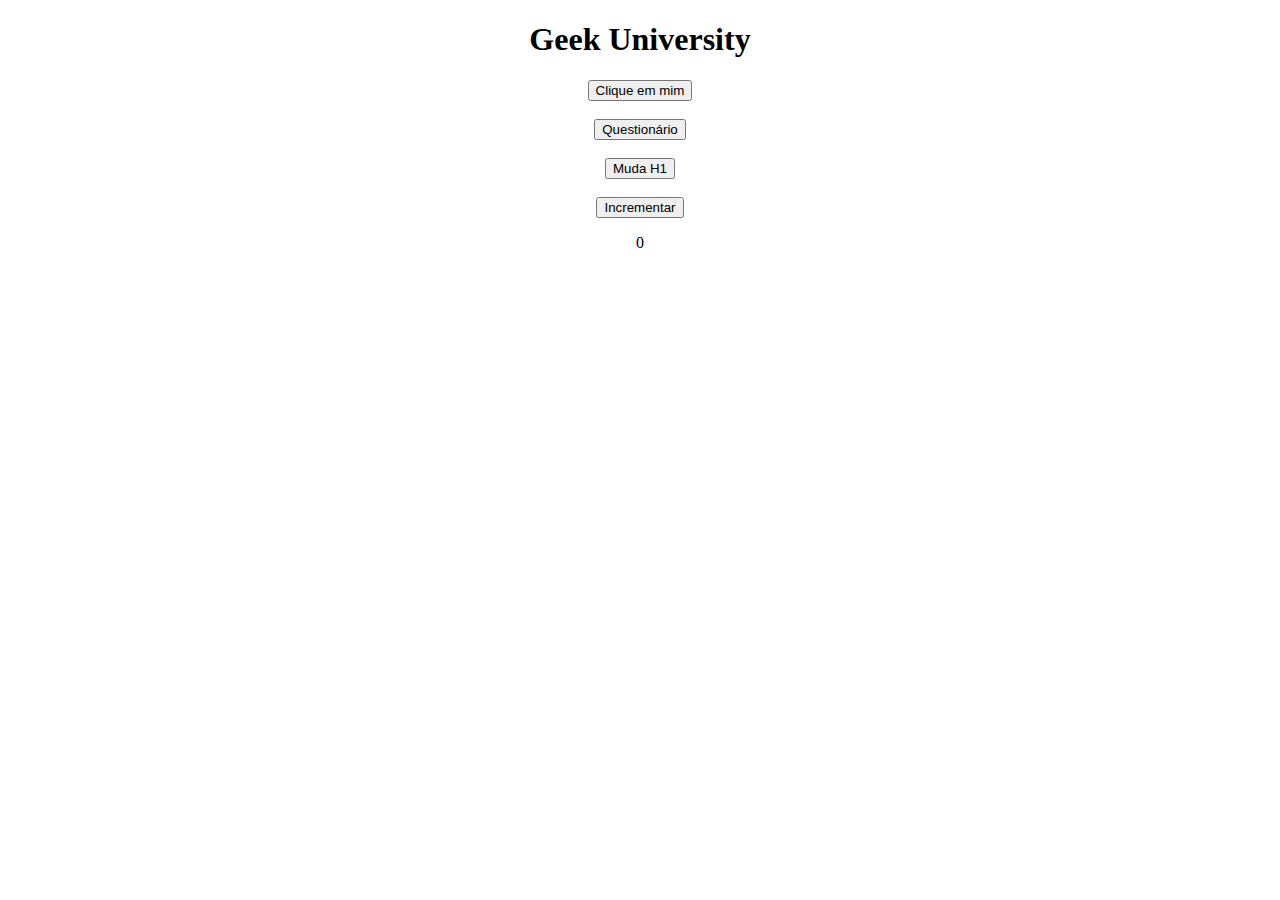
<file: django_e_python/javascript/index.html>
<!DOCTYPE html>
<html>
<head>
	<meta charset="utf-8">
	<meta name="viewport" content="width=device-width, initial-scale=1">
	<title>Geek University - JavaScript</title>
</head>
<body>
	<center>
		<h1>Geek University</h1>
		<button onclick="gritar();">Clique em mim</button>
		<br><br>
		<button onclick="perguntar();">Questionário</button>
		<br><br>
		<button onclick="mudar_texto();">Muda H1</button>
		<br><br>
		<button onclick="incrementar();">Incrementar</button>
		<p id="p1">0</p>
	</center>

	<script type="text/javascript" src="script.js"></script>

</body>
</html>
</file>
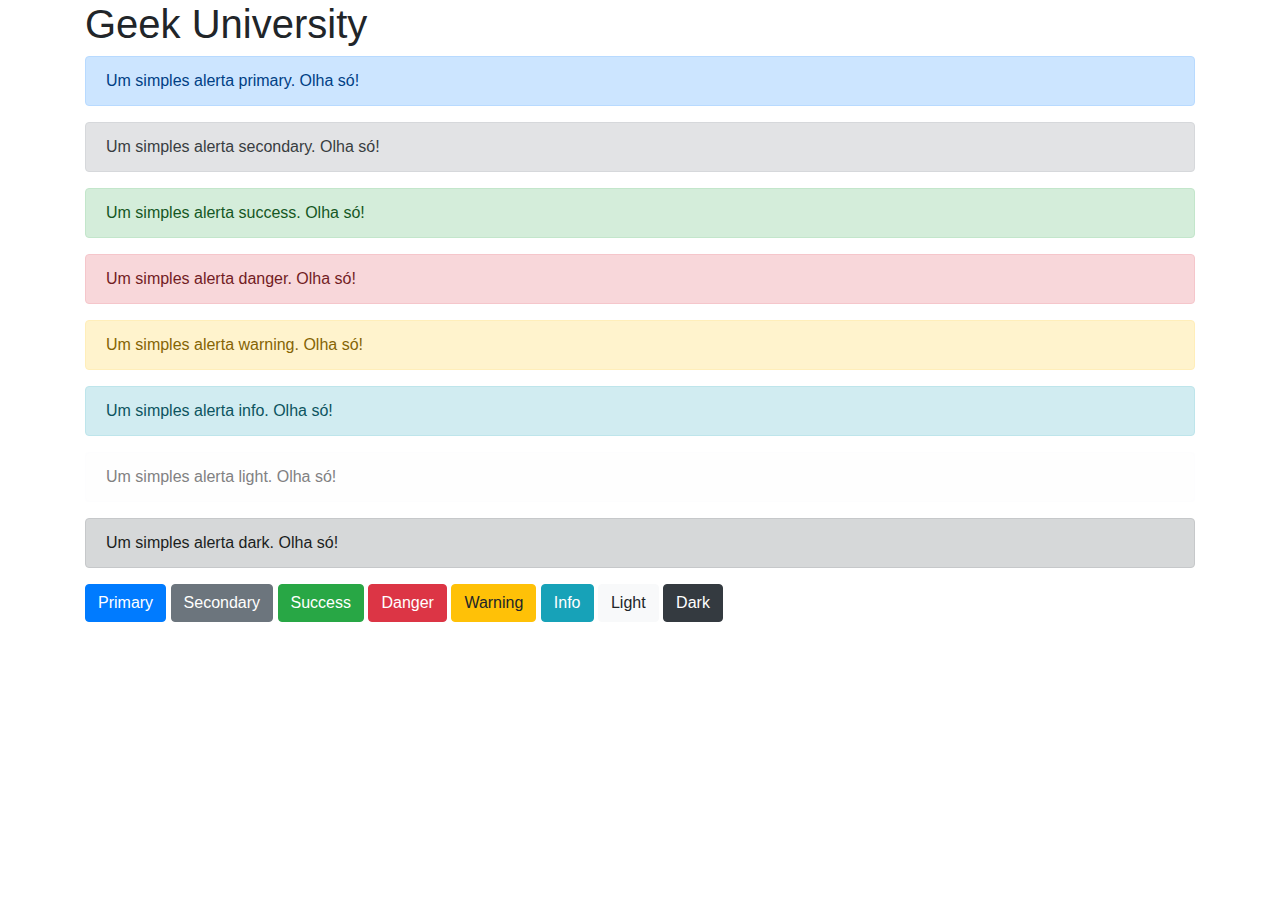
<file: django_e_python/frameworks/bootstrap/index.html>
<!DOCTYPE html>
<html>
<head>
	<meta charset="utf-8">
	<meta name="viewport" content="width=device-width, initial-scale=1">
	<title>Geek University - FrameWorks</title>
	<link rel="stylesheet" href="https://stackpath.bootstrapcdn.com/bootstrap/4.1.3/css/bootstrap.min.css">
</head>
<body>
	<div class="container">
		<h1>Geek University</h1>
	</div>

	<div class="container">
		<div class="alert alert-primary" role="alert">
		  Um simples alerta primary. Olha só!
		</div>
		<div class="alert alert-secondary" role="alert">
		  Um simples alerta secondary. Olha só!
		</div>
		<div class="alert alert-success" role="alert">
		  Um simples alerta success. Olha só!
		</div>
		<div class="alert alert-danger" role="alert">
		  Um simples alerta danger. Olha só!
		</div>
		<div class="alert alert-warning" role="alert">
		  Um simples alerta warning. Olha só!
		</div>
		<div class="alert alert-info" role="alert">
		  Um simples alerta info. Olha só!
		</div>
		<div class="alert alert-light" role="alert">
		  Um simples alerta light. Olha só!
		</div>
		<div class="alert alert-dark" role="alert">
		  Um simples alerta dark. Olha só!
		</div>
	</div>
	<div class="container">
		<button type="button" class="btn btn-primary">Primary</button>
		<button type="button" class="btn btn-secondary">Secondary</button>
		<button type="button" class="btn btn-success">Success</button>
		<button type="button" class="btn btn-danger">Danger</button>
		<button type="button" class="btn btn-warning">Warning</button>
		<button type="button" class="btn btn-info">Info</button>
		<button type="button" class="btn btn-light">Light</button>
		<button type="button" class="btn btn-dark">Dark</button>
	</div>
<script src="https://code.jquery.com/jquery-3.3.1.slim.min.js"></script>
<script src="https://cdnjs.cloudflare.com/ajax/libs/popper.js/1.14.3/umd/popper.min.js"></script>
<script src="https://stackpath.bootstrapcdn.com/bootstrap/4.1.3/js/bootstrap.min.js"></script>
</body>
</html>
</file>
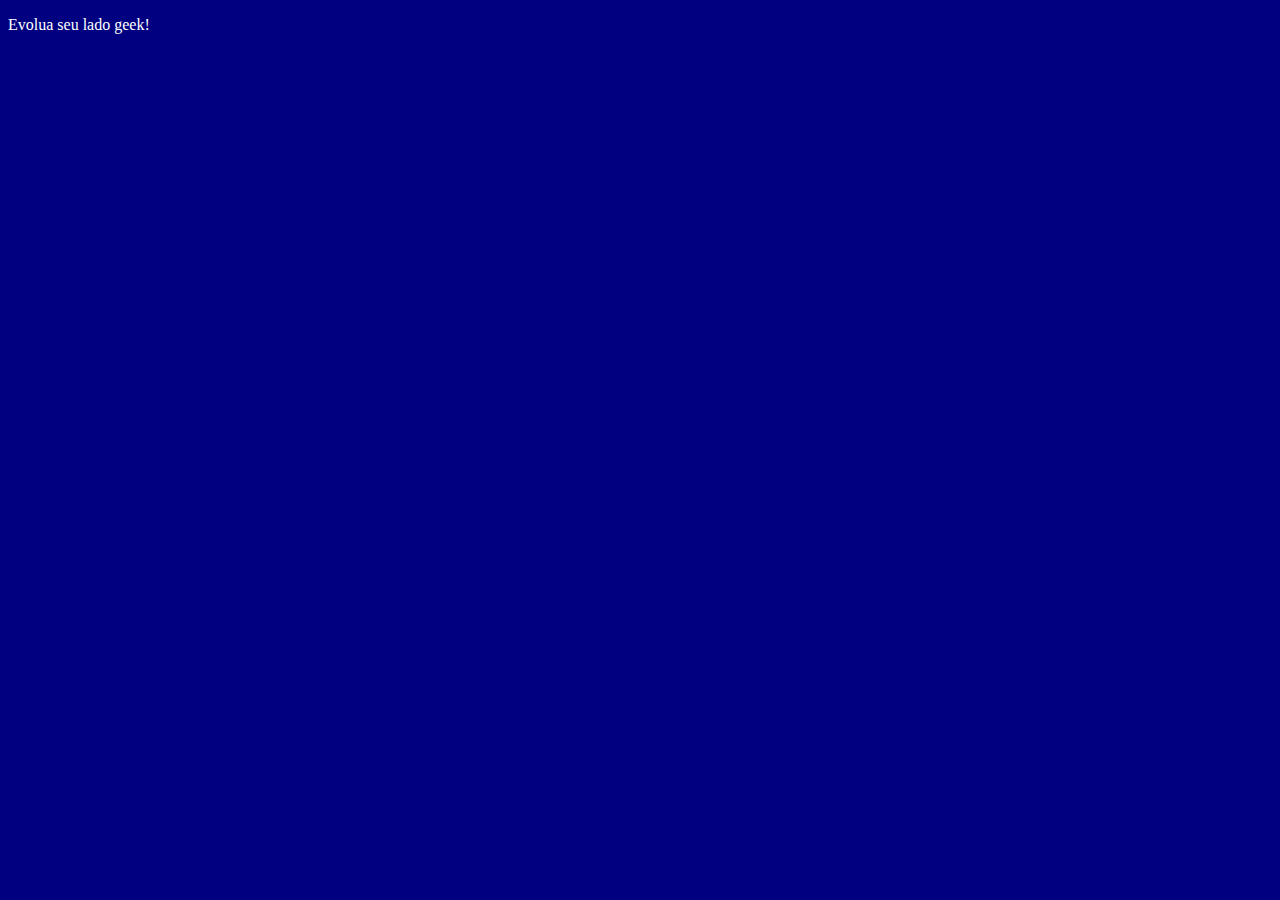
<file: django_e_python/pagina2.html>
<!DOCTYPE html>
<html>
<head>
	<meta charset="utf-8">

	<title>Geek University</title>
	<style type="text/css">

		body{
			background: navy;
			color: #ffffff;
		}

	</style>
</head>
<body>
	<p>Evolua seu lado geek!</p>
</body>
</html>
</file>
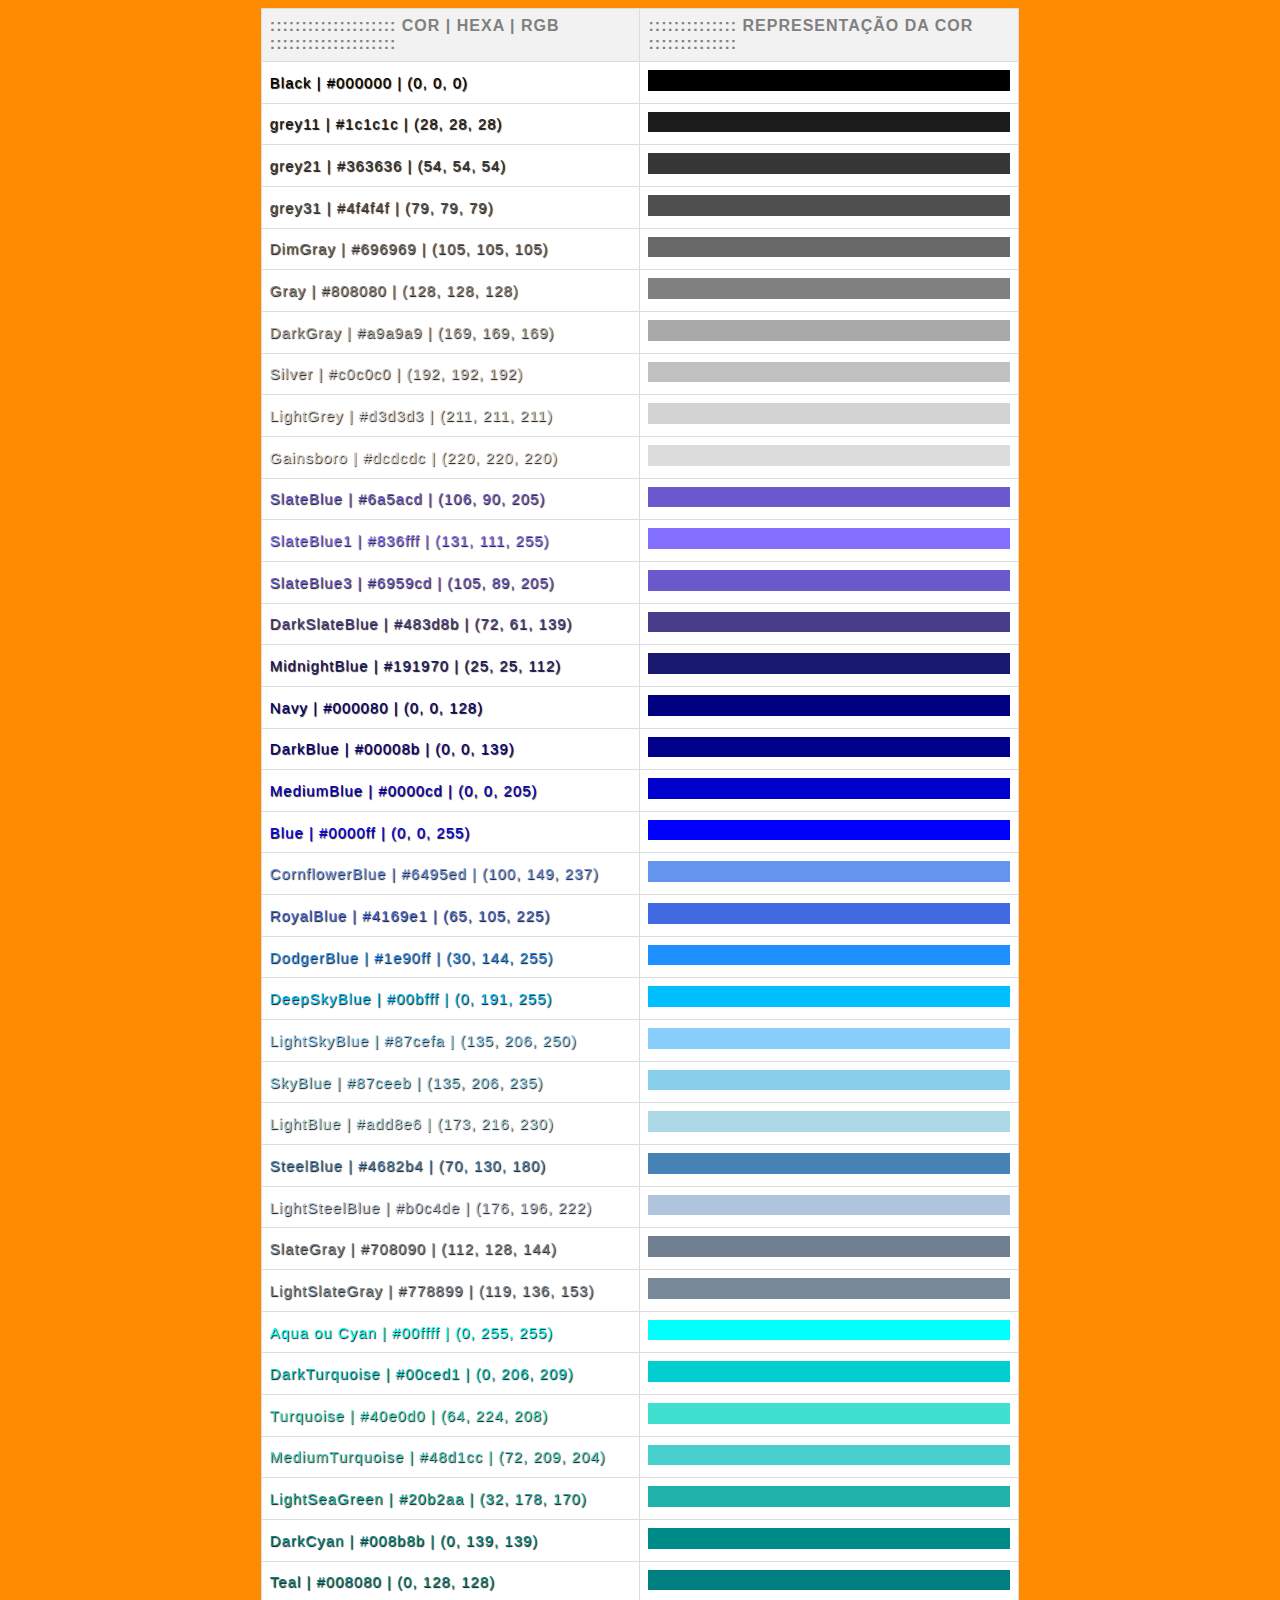
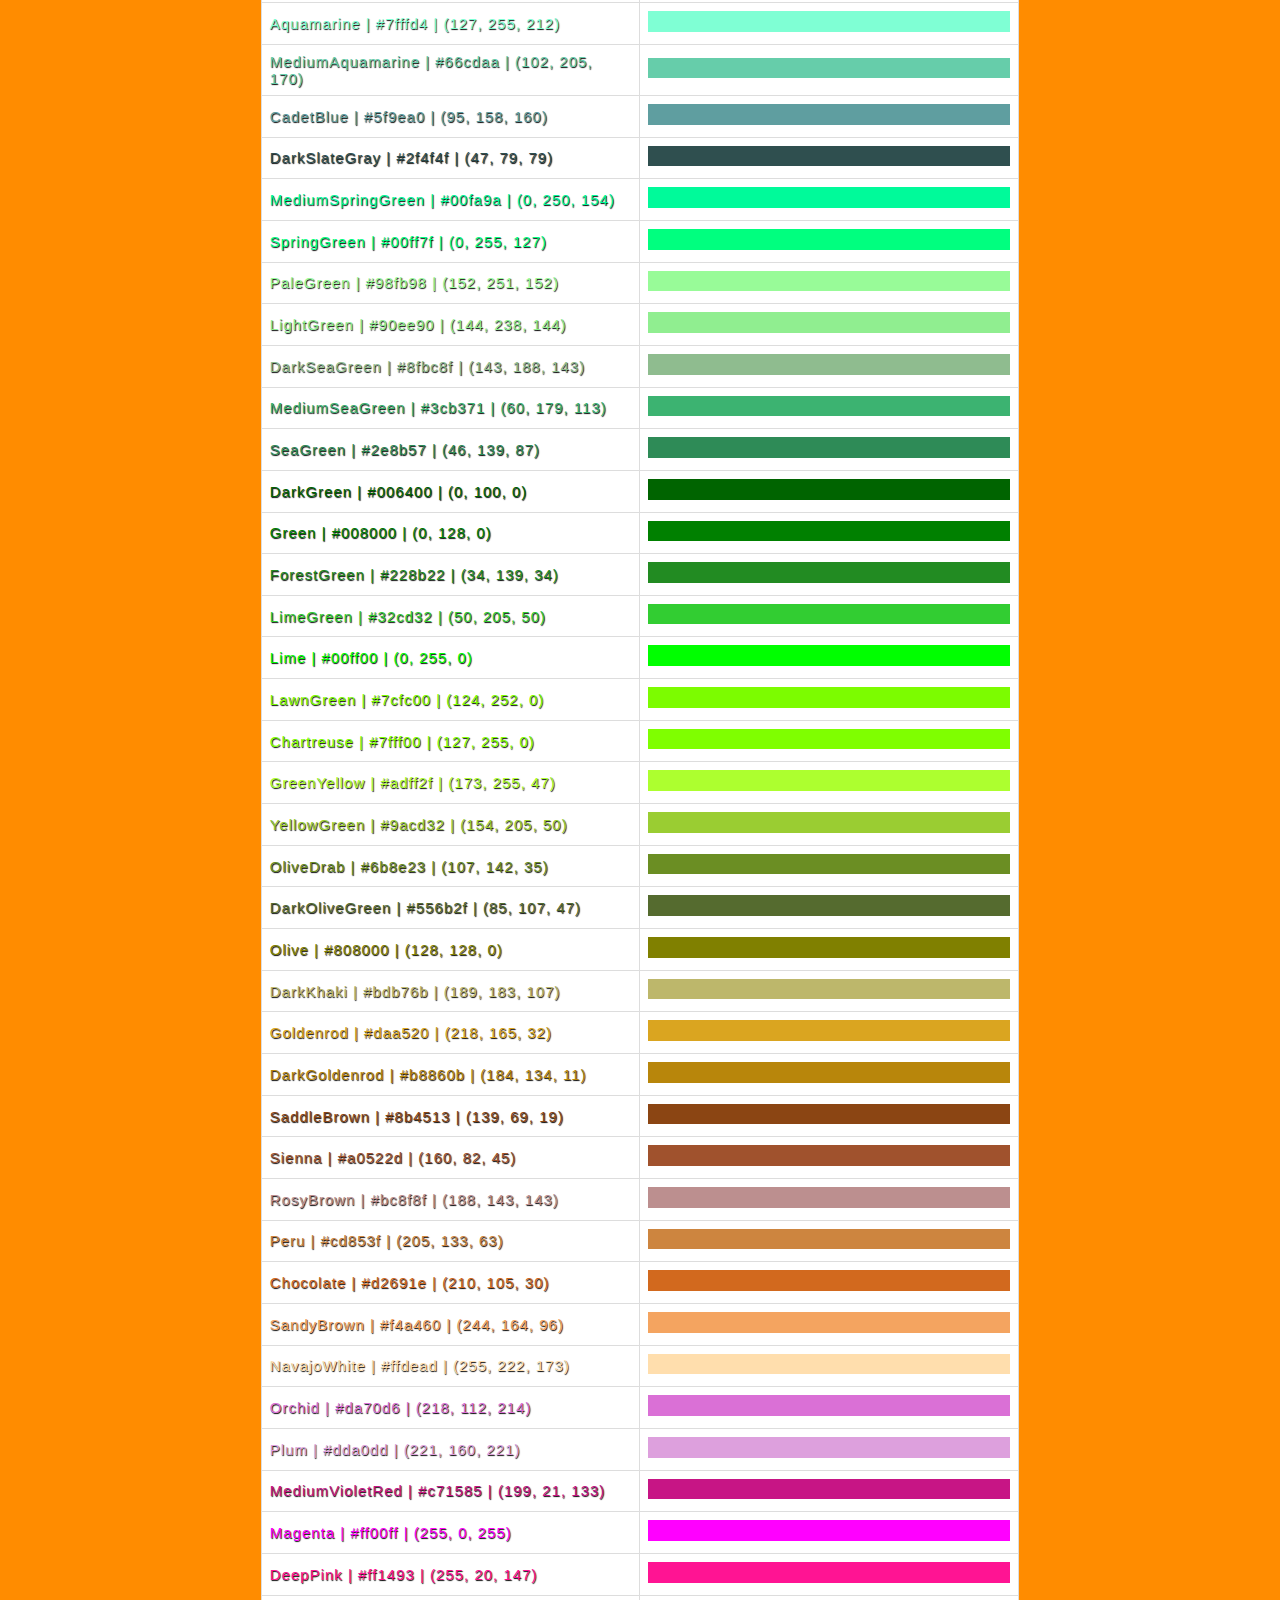
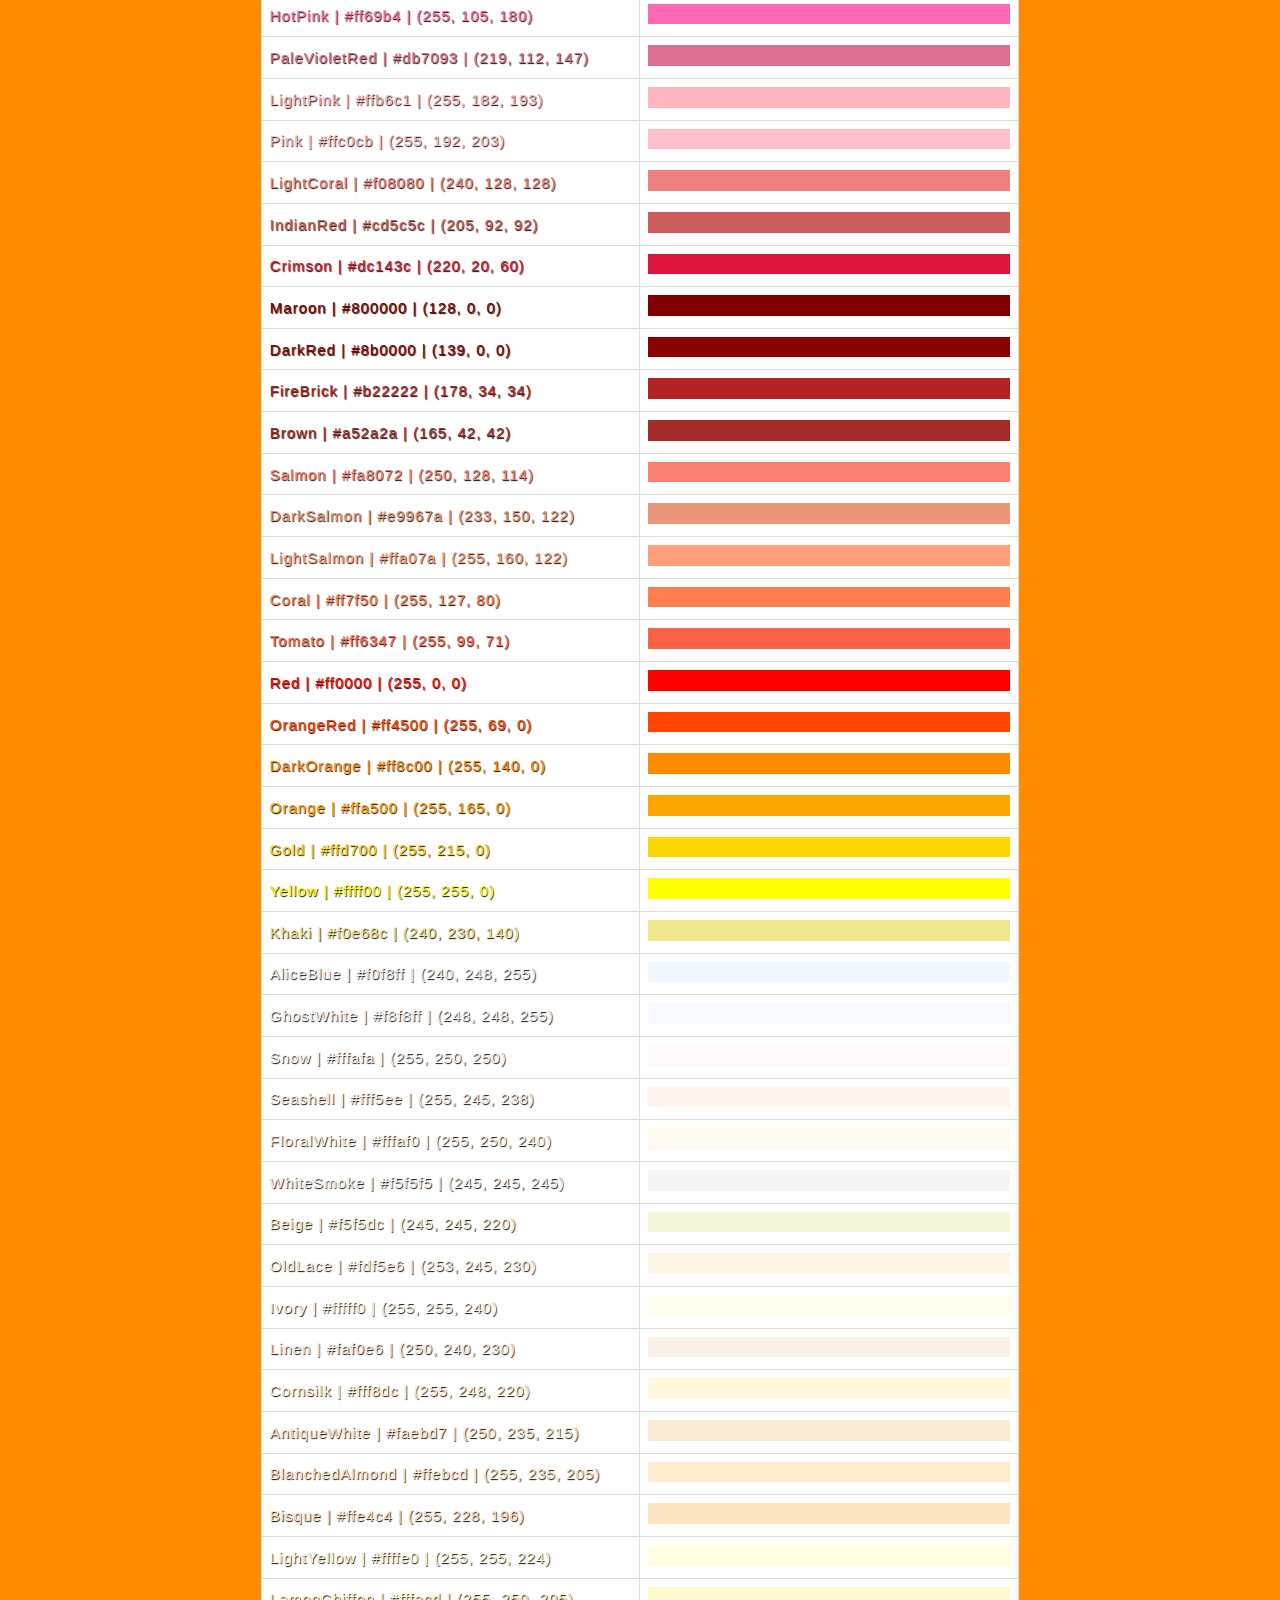
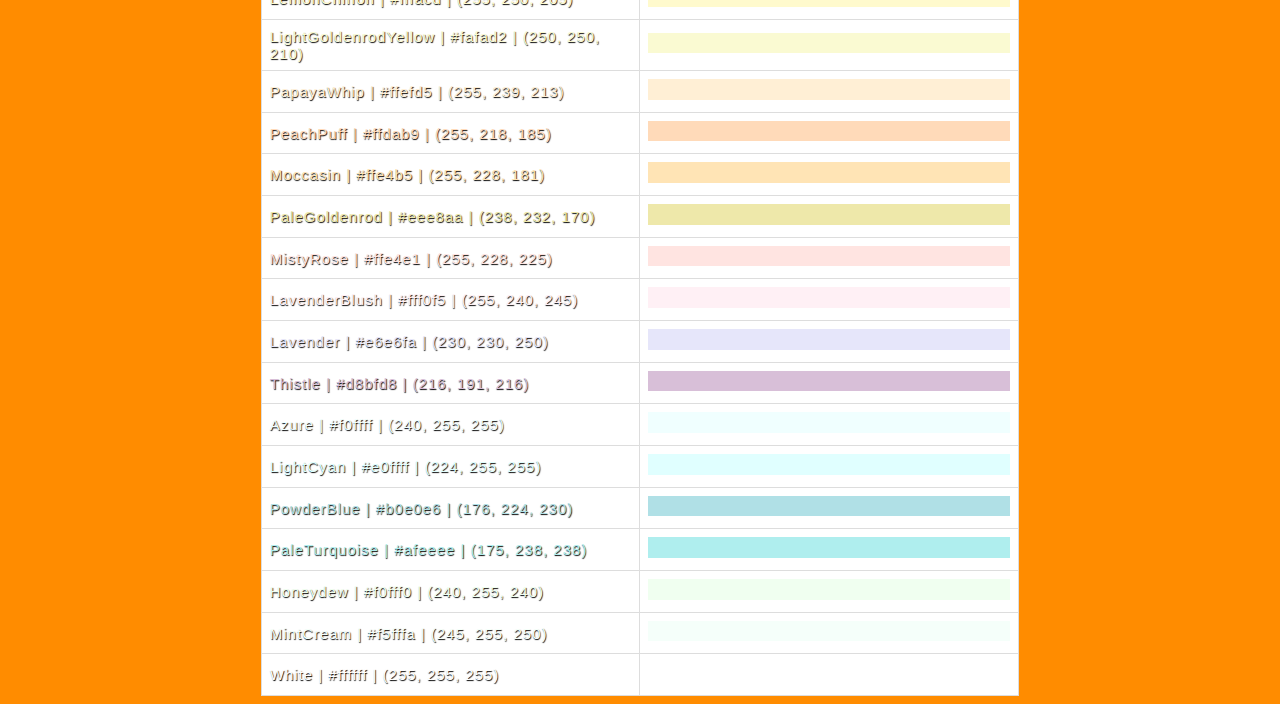
<file: projetos/cores_table.html>
<!DOCTYPE html>
<html>
<head>
    <meta charset="UTF-8">
<script>
    // Função para escolher uma cor aleatória da lista
    function escolherCorAleatoria() {
        // Obtém todas as células de cor disponíveis
        var colorCells = document.querySelectorAll('.light-text');

        // Lista de cores disponíveis
        var cores = [];

        // Obtém as cores da lista de células
        colorCells.forEach(function(cell) {
            var color = cell.style.color;
            cores.push(color);
        });

        // Escolhe uma cor aleatória da lista
        var corAleatoria = cores[Math.floor(Math.random() * cores.length)];

        // Aplica a cor ao fundo da página
        document.body.style.backgroundColor = corAleatoria;
    }

    // Chama a função ao carregar a página
    window.onload = escolherCorAleatoria;

    // Adiciona um ouvinte de evento para cada célula de cor
    var colorCells = document.querySelectorAll('.light-text');

    colorCells.forEach(function(cell) {
        // Mouseover para mudar a cor do cursor
        cell.addEventListener('mouseover', function() {
            var color = cell.style.color;
            changeMouseColor(color);
        });
        // Mouseout para restaurar a cor padrão do cursor
        cell.addEventListener('mouseout', function() {
            resetMouseColor();
        });

        // Click para mudar a cor de fundo da página
        cell.addEventListener('click', function() {
            var color = cell.style.color;
            changeBackgroundColor(color);
        });
    });

    // Adiciona um ouvinte de evento para cada célula de imagem
    var imageCells = document.querySelectorAll('td img');

    imageCells.forEach(function(cell) {
        // Mouseover para mudar a cor do cursor
        cell.addEventListener('mouseover', function() {
            var color = cell.parentNode.previousElementSibling.style.color;
            changeMouseColor(color);
        });
        // Mouseout para restaurar a cor padrão do cursor
        cell.addEventListener('mouseout', function() {
            resetMouseColor();
        });

        // Click para mudar a cor de fundo da página
        cell.addEventListener('click', function() {
            var color = cell.parentNode.previousElementSibling.style.color;
            changeBackgroundColor(color);
        });
    });

// Função para mudar a cor do cursor
function changeMouseColor(color) {
    document.body.style.cursor = `url("data:image/svg+xml,%3Csvg height='0' width='0' xmlns='http://www.w3.org/2000/svg'%3E%3C/style%3E%3C/svg%3E"), auto`;
    document.body.style.setProperty('--cursor-color', color);
}
    // Função para restaurar a cor padrão do cursor
    function resetMouseColor() {
        document.body.style.cursor = 'auto';
    }

    // Função para mudar a cor de fundo da página
    function changeBackgroundColor(color) {
        document.body.style.backgroundColor = color;
    }
</script>



    <style>
        body {
            background-color: #eeeeee; /* Cor de fundo do corpo da página */
            font-family: Arial, sans-serif;
            letter-spacing: 1px; /* Ajuste o valor conforme necessário */
        }
        
        table {
            font-family: Arial, sans-serif;
            letter-spacing: 1px; /* Ajuste o valor conforme necessário */
            border-collapse: collapse;
            width: 60%; /* Largura da tabela definida para 60% da largura da página */
            margin: 0 auto; /* Centraliza a tabela na página */
            background-color: #ffffff; /* Cor de fundo da tabela */
        }
        th, td {
            border: 1px solid #dddddd;
            text-align: left;
            padding: 8px;
        }
        th {
            background-color: #f2f2f2; /* Cor de fundo das células de cabeçalho */
            position: sticky;
            top: 0;
            z-index: 1;
        }
        img {
            width: 100%;
            height: auto;
        }
        .light-text {
            font-weight: lighter;
            text-shadow: 0.7px 0.7px 1px #000000; /* Ajuste os valores conforme necessário */
        }
            /* Adiciona um estilo personalizado para a cor do cursor */
    body {
        cursor: url("data:image/svg+xml,%3Csvg height='0' width='0' xmlns='http://www.w3.org/2000/svg'%3E%3C/style%3E%3C/svg%3E"), auto;
    }

    body:hover {
        cursor: url("data:image/svg+xml,%3Csvg fill='var(--cursor-color)' height='24' width='24' xmlns='http://www.w3.org/2000/svg'%3E%3Ccircle cx='12' cy='12' r='10'/%3E%3C/svg%3E"), auto;
    }
    </style>
</head>
<body>

<table>
    <tr>
        <th style="width: 350px;"><font color="Gray"> :::::::::::::::::::: COR | HEXA | RGB :::::::::::::::::::: </font></th>
        <th><font color="Gray"> :::::::::::::: REPRESENTAÇÃO DA COR :::::::::::::: </font></th>
    </tr>

    <tr>
        <td style="font-size: 15px; color: #000000;" class="light-text">Black | #000000 | (0, 0, 0)</td>
        <td style="width: 350px; height: 20px;"><img src="images/imagem_Black.png" alt="Black" height="20"></td>
    </tr>
    

    <tr>
        <td style="font-size: 15px; color: #1c1c1c;" class="light-text">grey11 | #1c1c1c | (28, 28, 28)</td>
        <td style="width: 350px; height: 20px;"><img src="images/imagem_grey11.png" alt="grey11" height="20"></td>
    </tr>
    

    <tr>
        <td style="font-size: 15px; color: #363636;" class="light-text">grey21 | #363636 | (54, 54, 54)</td>
        <td style="width: 350px; height: 20px;"><img src="images/imagem_grey21.png" alt="grey21" height="20"></td>
    </tr>
    

    <tr>
        <td style="font-size: 15px; color: #4f4f4f;" class="light-text">grey31 | #4f4f4f | (79, 79, 79)</td>
        <td style="width: 350px; height: 20px;"><img src="images/imagem_grey31.png" alt="grey31" height="20"></td>
    </tr>
    

    <tr>
        <td style="font-size: 15px; color: #696969;" class="light-text">DimGray | #696969 | (105, 105, 105)</td>
        <td style="width: 350px; height: 20px;"><img src="images/imagem_DimGray.png" alt="DimGray" height="20"></td>
    </tr>
    

    <tr>
        <td style="font-size: 15px; color: #808080;" class="light-text">Gray | #808080 | (128, 128, 128)</td>
        <td style="width: 350px; height: 20px;"><img src="images/imagem_Gray.png" alt="Gray" height="20"></td>
    </tr>
    

    <tr>
        <td style="font-size: 15px; color: #a9a9a9;" class="light-text">DarkGray | #a9a9a9 | (169, 169, 169)</td>
        <td style="width: 350px; height: 20px;"><img src="images/imagem_DarkGray.png" alt="DarkGray" height="20"></td>
    </tr>
    

    <tr>
        <td style="font-size: 15px; color: #c0c0c0;" class="light-text">Silver | #c0c0c0 | (192, 192, 192)</td>
        <td style="width: 350px; height: 20px;"><img src="images/imagem_Silver.png" alt="Silver" height="20"></td>
    </tr>
    

    <tr>
        <td style="font-size: 15px; color: #d3d3d3;" class="light-text">LightGrey | #d3d3d3 | (211, 211, 211)</td>
        <td style="width: 350px; height: 20px;"><img src="images/imagem_LightGrey.png" alt="LightGrey" height="20"></td>
    </tr>
    

    <tr>
        <td style="font-size: 15px; color: #dcdcdc;" class="light-text">Gainsboro | #dcdcdc | (220, 220, 220)</td>
        <td style="width: 350px; height: 20px;"><img src="images/imagem_Gainsboro.png" alt="Gainsboro" height="20"></td>
    </tr>
    

    <tr>
        <td style="font-size: 15px; color: #6a5acd;" class="light-text">SlateBlue | #6a5acd | (106, 90, 205)</td>
        <td style="width: 350px; height: 20px;"><img src="images/imagem_SlateBlue.png" alt="SlateBlue" height="20"></td>
    </tr>
    

    <tr>
        <td style="font-size: 15px; color: #836fff;" class="light-text">SlateBlue1 | #836fff | (131, 111, 255)</td>
        <td style="width: 350px; height: 20px;"><img src="images/imagem_SlateBlue1.png" alt="SlateBlue1" height="20"></td>
    </tr>
    

    <tr>
        <td style="font-size: 15px; color: #6959cd;" class="light-text">SlateBlue3 | #6959cd | (105, 89, 205)</td>
        <td style="width: 350px; height: 20px;"><img src="images/imagem_SlateBlue3.png" alt="SlateBlue3" height="20"></td>
    </tr>
    

    <tr>
        <td style="font-size: 15px; color: #483d8b;" class="light-text">DarkSlateBlue | #483d8b | (72, 61, 139)</td>
        <td style="width: 350px; height: 20px;"><img src="images/imagem_DarkSlateBlue.png" alt="DarkSlateBlue" height="20"></td>
    </tr>
    

    <tr>
        <td style="font-size: 15px; color: #191970;" class="light-text">MidnightBlue | #191970 | (25, 25, 112)</td>
        <td style="width: 350px; height: 20px;"><img src="images/imagem_MidnightBlue.png" alt="MidnightBlue" height="20"></td>
    </tr>
    

    <tr>
        <td style="font-size: 15px; color: #000080;" class="light-text">Navy | #000080 | (0, 0, 128)</td>
        <td style="width: 350px; height: 20px;"><img src="images/imagem_Navy.png" alt="Navy" height="20"></td>
    </tr>
    

    <tr>
        <td style="font-size: 15px; color: #00008b;" class="light-text">DarkBlue | #00008b | (0, 0, 139)</td>
        <td style="width: 350px; height: 20px;"><img src="images/imagem_DarkBlue.png" alt="DarkBlue" height="20"></td>
    </tr>
    

    <tr>
        <td style="font-size: 15px; color: #0000cd;" class="light-text">MediumBlue | #0000cd | (0, 0, 205)</td>
        <td style="width: 350px; height: 20px;"><img src="images/imagem_MediumBlue.png" alt="MediumBlue" height="20"></td>
    </tr>
    

    <tr>
        <td style="font-size: 15px; color: #0000ff;" class="light-text">Blue | #0000ff | (0, 0, 255)</td>
        <td style="width: 350px; height: 20px;"><img src="images/imagem_Blue.png" alt="Blue" height="20"></td>
    </tr>
    

    <tr>
        <td style="font-size: 15px; color: #6495ed;" class="light-text">CornflowerBlue | #6495ed | (100, 149, 237)</td>
        <td style="width: 350px; height: 20px;"><img src="images/imagem_CornflowerBlue.png" alt="CornflowerBlue" height="20"></td>
    </tr>
    

    <tr>
        <td style="font-size: 15px; color: #4169e1;" class="light-text">RoyalBlue | #4169e1 | (65, 105, 225)</td>
        <td style="width: 350px; height: 20px;"><img src="images/imagem_RoyalBlue.png" alt="RoyalBlue" height="20"></td>
    </tr>
    

    <tr>
        <td style="font-size: 15px; color: #1e90ff;" class="light-text">DodgerBlue | #1e90ff | (30, 144, 255)</td>
        <td style="width: 350px; height: 20px;"><img src="images/imagem_DodgerBlue.png" alt="DodgerBlue" height="20"></td>
    </tr>
    

    <tr>
        <td style="font-size: 15px; color: #00bfff;" class="light-text">DeepSkyBlue | #00bfff | (0, 191, 255)</td>
        <td style="width: 350px; height: 20px;"><img src="images/imagem_DeepSkyBlue.png" alt="DeepSkyBlue" height="20"></td>
    </tr>
    

    <tr>
        <td style="font-size: 15px; color: #87cefa;" class="light-text">LightSkyBlue | #87cefa | (135, 206, 250)</td>
        <td style="width: 350px; height: 20px;"><img src="images/imagem_LightSkyBlue.png" alt="LightSkyBlue" height="20"></td>
    </tr>
    

    <tr>
        <td style="font-size: 15px; color: #87ceeb;" class="light-text">SkyBlue | #87ceeb | (135, 206, 235)</td>
        <td style="width: 350px; height: 20px;"><img src="images/imagem_SkyBlue.png" alt="SkyBlue" height="20"></td>
    </tr>
    

    <tr>
        <td style="font-size: 15px; color: #add8e6;" class="light-text">LightBlue | #add8e6 | (173, 216, 230)</td>
        <td style="width: 350px; height: 20px;"><img src="images/imagem_LightBlue.png" alt="LightBlue" height="20"></td>
    </tr>
    

    <tr>
        <td style="font-size: 15px; color: #4682b4;" class="light-text">SteelBlue | #4682b4 | (70, 130, 180)</td>
        <td style="width: 350px; height: 20px;"><img src="images/imagem_SteelBlue.png" alt="SteelBlue" height="20"></td>
    </tr>
    

    <tr>
        <td style="font-size: 15px; color: #b0c4de;" class="light-text">LightSteelBlue | #b0c4de | (176, 196, 222)</td>
        <td style="width: 350px; height: 20px;"><img src="images/imagem_LightSteelBlue.png" alt="LightSteelBlue" height="20"></td>
    </tr>
    

    <tr>
        <td style="font-size: 15px; color: #708090;" class="light-text">SlateGray | #708090 | (112, 128, 144)</td>
        <td style="width: 350px; height: 20px;"><img src="images/imagem_SlateGray.png" alt="SlateGray" height="20"></td>
    </tr>
    

    <tr>
        <td style="font-size: 15px; color: #778899;" class="light-text">LightSlateGray | #778899 | (119, 136, 153)</td>
        <td style="width: 350px; height: 20px;"><img src="images/imagem_LightSlateGray.png" alt="LightSlateGray" height="20"></td>
    </tr>
    

    <tr>
        <td style="font-size: 15px; color: #00ffff;" class="light-text">Aqua ou Cyan | #00ffff | (0, 255, 255)</td>
        <td style="width: 350px; height: 20px;"><img src="images/imagem_Aqua ou Cyan.png" alt="Aqua ou Cyan" height="20"></td>
    </tr>
    

    <tr>
        <td style="font-size: 15px; color: #00ced1;" class="light-text">DarkTurquoise | #00ced1 | (0, 206, 209)</td>
        <td style="width: 350px; height: 20px;"><img src="images/imagem_DarkTurquoise.png" alt="DarkTurquoise" height="20"></td>
    </tr>
    

    <tr>
        <td style="font-size: 15px; color: #40e0d0;" class="light-text">Turquoise | #40e0d0 | (64, 224, 208)</td>
        <td style="width: 350px; height: 20px;"><img src="images/imagem_Turquoise.png" alt="Turquoise" height="20"></td>
    </tr>
    

    <tr>
        <td style="font-size: 15px; color: #48d1cc;" class="light-text">MediumTurquoise | #48d1cc | (72, 209, 204)</td>
        <td style="width: 350px; height: 20px;"><img src="images/imagem_MediumTurquoise.png" alt="MediumTurquoise" height="20"></td>
    </tr>
    

    <tr>
        <td style="font-size: 15px; color: #20b2aa;" class="light-text">LightSeaGreen | #20b2aa | (32, 178, 170)</td>
        <td style="width: 350px; height: 20px;"><img src="images/imagem_LightSeaGreen.png" alt="LightSeaGreen" height="20"></td>
    </tr>
    

    <tr>
        <td style="font-size: 15px; color: #008b8b;" class="light-text">DarkCyan | #008b8b | (0, 139, 139)</td>
        <td style="width: 350px; height: 20px;"><img src="images/imagem_DarkCyan.png" alt="DarkCyan" height="20"></td>
    </tr>
    

    <tr>
        <td style="font-size: 15px; color: #008080;" class="light-text">Teal | #008080 | (0, 128, 128)</td>
        <td style="width: 350px; height: 20px;"><img src="images/imagem_Teal.png" alt="Teal" height="20"></td>
    </tr>
    

    <tr>
        <td style="font-size: 15px; color: #7fffd4;" class="light-text">Aquamarine | #7fffd4 | (127, 255, 212)</td>
        <td style="width: 350px; height: 20px;"><img src="images/imagem_Aquamarine.png" alt="Aquamarine" height="20"></td>
    </tr>
    

    <tr>
        <td style="font-size: 15px; color: #66cdaa;" class="light-text">MediumAquamarine | #66cdaa | (102, 205, 170)</td>
        <td style="width: 350px; height: 20px;"><img src="images/imagem_MediumAquamarine.png" alt="MediumAquamarine" height="20"></td>
    </tr>
    

    <tr>
        <td style="font-size: 15px; color: #5f9ea0;" class="light-text">CadetBlue | #5f9ea0 | (95, 158, 160)</td>
        <td style="width: 350px; height: 20px;"><img src="images/imagem_CadetBlue.png" alt="CadetBlue" height="20"></td>
    </tr>
    

    <tr>
        <td style="font-size: 15px; color: #2f4f4f;" class="light-text">DarkSlateGray | #2f4f4f | (47, 79, 79)</td>
        <td style="width: 350px; height: 20px;"><img src="images/imagem_DarkSlateGray.png" alt="DarkSlateGray" height="20"></td>
    </tr>
    

    <tr>
        <td style="font-size: 15px; color: #00fa9a;" class="light-text">MediumSpringGreen | #00fa9a | (0, 250, 154)</td>
        <td style="width: 350px; height: 20px;"><img src="images/imagem_MediumSpringGreen.png" alt="MediumSpringGreen" height="20"></td>
    </tr>
    

    <tr>
        <td style="font-size: 15px; color: #00ff7f;" class="light-text">SpringGreen | #00ff7f | (0, 255, 127)</td>
        <td style="width: 350px; height: 20px;"><img src="images/imagem_SpringGreen.png" alt="SpringGreen" height="20"></td>
    </tr>
    

    <tr>
        <td style="font-size: 15px; color: #98fb98;" class="light-text">PaleGreen | #98fb98 | (152, 251, 152)</td>
        <td style="width: 350px; height: 20px;"><img src="images/imagem_PaleGreen.png" alt="PaleGreen" height="20"></td>
    </tr>
    

    <tr>
        <td style="font-size: 15px; color: #90ee90;" class="light-text">LightGreen | #90ee90 | (144, 238, 144)</td>
        <td style="width: 350px; height: 20px;"><img src="images/imagem_LightGreen.png" alt="LightGreen" height="20"></td>
    </tr>
    

    <tr>
        <td style="font-size: 15px; color: #8fbc8f;" class="light-text">DarkSeaGreen | #8fbc8f | (143, 188, 143)</td>
        <td style="width: 350px; height: 20px;"><img src="images/imagem_DarkSeaGreen.png" alt="DarkSeaGreen" height="20"></td>
    </tr>
    

    <tr>
        <td style="font-size: 15px; color: #3cb371;" class="light-text">MediumSeaGreen | #3cb371 | (60, 179, 113)</td>
        <td style="width: 350px; height: 20px;"><img src="images/imagem_MediumSeaGreen.png" alt="MediumSeaGreen" height="20"></td>
    </tr>
    

    <tr>
        <td style="font-size: 15px; color: #2e8b57;" class="light-text">SeaGreen | #2e8b57 | (46, 139, 87)</td>
        <td style="width: 350px; height: 20px;"><img src="images/imagem_SeaGreen.png" alt="SeaGreen" height="20"></td>
    </tr>
    

    <tr>
        <td style="font-size: 15px; color: #006400;" class="light-text">DarkGreen | #006400 | (0, 100, 0)</td>
        <td style="width: 350px; height: 20px;"><img src="images/imagem_DarkGreen.png" alt="DarkGreen" height="20"></td>
    </tr>
    

    <tr>
        <td style="font-size: 15px; color: #008000;" class="light-text">Green | #008000 | (0, 128, 0)</td>
        <td style="width: 350px; height: 20px;"><img src="images/imagem_Green.png" alt="Green" height="20"></td>
    </tr>
    

    <tr>
        <td style="font-size: 15px; color: #228b22;" class="light-text">ForestGreen | #228b22 | (34, 139, 34)</td>
        <td style="width: 350px; height: 20px;"><img src="images/imagem_ForestGreen.png" alt="ForestGreen" height="20"></td>
    </tr>
    

    <tr>
        <td style="font-size: 15px; color: #32cd32;" class="light-text">LimeGreen | #32cd32 | (50, 205, 50)</td>
        <td style="width: 350px; height: 20px;"><img src="images/imagem_LimeGreen.png" alt="LimeGreen" height="20"></td>
    </tr>
    

    <tr>
        <td style="font-size: 15px; color: #00ff00;" class="light-text">Lime | #00ff00 | (0, 255, 0)</td>
        <td style="width: 350px; height: 20px;"><img src="images/imagem_Lime.png" alt="Lime" height="20"></td>
    </tr>
    

    <tr>
        <td style="font-size: 15px; color: #7cfc00;" class="light-text">LawnGreen | #7cfc00 | (124, 252, 0)</td>
        <td style="width: 350px; height: 20px;"><img src="images/imagem_LawnGreen.png" alt="LawnGreen" height="20"></td>
    </tr>
    

    <tr>
        <td style="font-size: 15px; color: #7fff00;" class="light-text">Chartreuse | #7fff00 | (127, 255, 0)</td>
        <td style="width: 350px; height: 20px;"><img src="images/imagem_Chartreuse.png" alt="Chartreuse" height="20"></td>
    </tr>
    

    <tr>
        <td style="font-size: 15px; color: #adff2f;" class="light-text">GreenYellow | #adff2f | (173, 255, 47)</td>
        <td style="width: 350px; height: 20px;"><img src="images/imagem_GreenYellow.png" alt="GreenYellow" height="20"></td>
    </tr>
    

    <tr>
        <td style="font-size: 15px; color: #9acd32;" class="light-text">YellowGreen | #9acd32 | (154, 205, 50)</td>
        <td style="width: 350px; height: 20px;"><img src="images/imagem_YellowGreen.png" alt="YellowGreen" height="20"></td>
    </tr>
    

    <tr>
        <td style="font-size: 15px; color: #6b8e23;" class="light-text">OliveDrab | #6b8e23 | (107, 142, 35)</td>
        <td style="width: 350px; height: 20px;"><img src="images/imagem_OliveDrab.png" alt="OliveDrab" height="20"></td>
    </tr>
    

    <tr>
        <td style="font-size: 15px; color: #556b2f;" class="light-text">DarkOliveGreen | #556b2f | (85, 107, 47)</td>
        <td style="width: 350px; height: 20px;"><img src="images/imagem_DarkOliveGreen.png" alt="DarkOliveGreen" height="20"></td>
    </tr>
    

    <tr>
        <td style="font-size: 15px; color: #808000;" class="light-text">Olive | #808000 | (128, 128, 0)</td>
        <td style="width: 350px; height: 20px;"><img src="images/imagem_Olive.png" alt="Olive" height="20"></td>
    </tr>
    

    <tr>
        <td style="font-size: 15px; color: #bdb76b;" class="light-text">DarkKhaki | #bdb76b | (189, 183, 107)</td>
        <td style="width: 350px; height: 20px;"><img src="images/imagem_DarkKhaki.png" alt="DarkKhaki" height="20"></td>
    </tr>
    

    <tr>
        <td style="font-size: 15px; color: #daa520;" class="light-text">Goldenrod | #daa520 | (218, 165, 32)</td>
        <td style="width: 350px; height: 20px;"><img src="images/imagem_Goldenrod.png" alt="Goldenrod" height="20"></td>
    </tr>
    

    <tr>
        <td style="font-size: 15px; color: #b8860b;" class="light-text">DarkGoldenrod | #b8860b | (184, 134, 11)</td>
        <td style="width: 350px; height: 20px;"><img src="images/imagem_DarkGoldenrod.png" alt="DarkGoldenrod" height="20"></td>
    </tr>
    

    <tr>
        <td style="font-size: 15px; color: #8b4513;" class="light-text">SaddleBrown | #8b4513 | (139, 69, 19)</td>
        <td style="width: 350px; height: 20px;"><img src="images/imagem_SaddleBrown.png" alt="SaddleBrown" height="20"></td>
    </tr>
    

    <tr>
        <td style="font-size: 15px; color: #a0522d;" class="light-text">Sienna | #a0522d | (160, 82, 45)</td>
        <td style="width: 350px; height: 20px;"><img src="images/imagem_Sienna.png" alt="Sienna" height="20"></td>
    </tr>
    

    <tr>
        <td style="font-size: 15px; color: #bc8f8f;" class="light-text">RosyBrown | #bc8f8f | (188, 143, 143)</td>
        <td style="width: 350px; height: 20px;"><img src="images/imagem_RosyBrown.png" alt="RosyBrown" height="20"></td>
    </tr>
    

    <tr>
        <td style="font-size: 15px; color: #cd853f;" class="light-text">Peru | #cd853f | (205, 133, 63)</td>
        <td style="width: 350px; height: 20px;"><img src="images/imagem_Peru.png" alt="Peru" height="20"></td>
    </tr>
    

    <tr>
        <td style="font-size: 15px; color: #d2691e;" class="light-text">Chocolate | #d2691e | (210, 105, 30)</td>
        <td style="width: 350px; height: 20px;"><img src="images/imagem_Chocolate.png" alt="Chocolate" height="20"></td>
    </tr>
    

    <tr>
        <td style="font-size: 15px; color: #f4a460;" class="light-text">SandyBrown | #f4a460 | (244, 164, 96)</td>
        <td style="width: 350px; height: 20px;"><img src="images/imagem_SandyBrown.png" alt="SandyBrown" height="20"></td>
    </tr>
    

    <tr>
        <td style="font-size: 15px; color: #ffdead;" class="light-text">NavajoWhite | #ffdead | (255, 222, 173)</td>
        <td style="width: 350px; height: 20px;"><img src="images/imagem_NavajoWhite.png" alt="NavajoWhite" height="20"></td>
    </tr>
    

    <tr>
        <td style="font-size: 15px; color: #da70d6;" class="light-text">Orchid | #da70d6 | (218, 112, 214)</td>
        <td style="width: 350px; height: 20px;"><img src="images/imagem_Orchid.png" alt="Orchid" height="20"></td>
    </tr>
    

    <tr>
        <td style="font-size: 15px; color: #dda0dd;" class="light-text">Plum | #dda0dd | (221, 160, 221)</td>
        <td style="width: 350px; height: 20px;"><img src="images/imagem_Plum.png" alt="Plum" height="20"></td>
    </tr>
    

    <tr>
        <td style="font-size: 15px; color: #c71585;" class="light-text">MediumVioletRed | #c71585 | (199, 21, 133)</td>
        <td style="width: 350px; height: 20px;"><img src="images/imagem_MediumVioletRed.png" alt="MediumVioletRed" height="20"></td>
    </tr>
    

    <tr>
        <td style="font-size: 15px; color: #ff00ff;" class="light-text">Magenta | #ff00ff | (255, 0, 255)</td>
        <td style="width: 350px; height: 20px;"><img src="images/imagem_Magenta.png" alt="Magenta" height="20"></td>
    </tr>
    

    <tr>
        <td style="font-size: 15px; color: #ff1493;" class="light-text">DeepPink | #ff1493 | (255, 20, 147)</td>
        <td style="width: 350px; height: 20px;"><img src="images/imagem_DeepPink.png" alt="DeepPink" height="20"></td>
    </tr>
    

    <tr>
        <td style="font-size: 15px; color: #ff69b4;" class="light-text">HotPink | #ff69b4 | (255, 105, 180)</td>
        <td style="width: 350px; height: 20px;"><img src="images/imagem_HotPink.png" alt="HotPink" height="20"></td>
    </tr>
    

    <tr>
        <td style="font-size: 15px; color: #db7093;" class="light-text">PaleVioletRed | #db7093 | (219, 112, 147)</td>
        <td style="width: 350px; height: 20px;"><img src="images/imagem_PaleVioletRed.png" alt="PaleVioletRed" height="20"></td>
    </tr>
    

    <tr>
        <td style="font-size: 15px; color: #ffb6c1;" class="light-text">LightPink | #ffb6c1 | (255, 182, 193)</td>
        <td style="width: 350px; height: 20px;"><img src="images/imagem_LightPink.png" alt="LightPink" height="20"></td>
    </tr>
    

    <tr>
        <td style="font-size: 15px; color: #ffc0cb;" class="light-text">Pink | #ffc0cb | (255, 192, 203)</td>
        <td style="width: 350px; height: 20px;"><img src="images/imagem_Pink.png" alt="Pink" height="20"></td>
    </tr>
    

    <tr>
        <td style="font-size: 15px; color: #f08080;" class="light-text">LightCoral | #f08080 | (240, 128, 128)</td>
        <td style="width: 350px; height: 20px;"><img src="images/imagem_LightCoral.png" alt="LightCoral" height="20"></td>
    </tr>
    

    <tr>
        <td style="font-size: 15px; color: #cd5c5c;" class="light-text">IndianRed | #cd5c5c | (205, 92, 92)</td>
        <td style="width: 350px; height: 20px;"><img src="images/imagem_IndianRed.png" alt="IndianRed" height="20"></td>
    </tr>
    

    <tr>
        <td style="font-size: 15px; color: #dc143c;" class="light-text">Crimson | #dc143c | (220, 20, 60)</td>
        <td style="width: 350px; height: 20px;"><img src="images/imagem_Crimson.png" alt="Crimson" height="20"></td>
    </tr>
    

    <tr>
        <td style="font-size: 15px; color: #800000;" class="light-text">Maroon | #800000 | (128, 0, 0)</td>
        <td style="width: 350px; height: 20px;"><img src="images/imagem_Maroon.png" alt="Maroon" height="20"></td>
    </tr>
    

    <tr>
        <td style="font-size: 15px; color: #8b0000;" class="light-text">DarkRed | #8b0000 | (139, 0, 0)</td>
        <td style="width: 350px; height: 20px;"><img src="images/imagem_DarkRed.png" alt="DarkRed" height="20"></td>
    </tr>
    

    <tr>
        <td style="font-size: 15px; color: #b22222;" class="light-text">FireBrick | #b22222 | (178, 34, 34)</td>
        <td style="width: 350px; height: 20px;"><img src="images/imagem_FireBrick.png" alt="FireBrick" height="20"></td>
    </tr>
    

    <tr>
        <td style="font-size: 15px; color: #a52a2a;" class="light-text">Brown | #a52a2a | (165, 42, 42)</td>
        <td style="width: 350px; height: 20px;"><img src="images/imagem_Brown.png" alt="Brown" height="20"></td>
    </tr>
    

    <tr>
        <td style="font-size: 15px; color: #fa8072;" class="light-text">Salmon | #fa8072 | (250, 128, 114)</td>
        <td style="width: 350px; height: 20px;"><img src="images/imagem_Salmon.png" alt="Salmon" height="20"></td>
    </tr>
    

    <tr>
        <td style="font-size: 15px; color: #e9967a;" class="light-text">DarkSalmon | #e9967a | (233, 150, 122)</td>
        <td style="width: 350px; height: 20px;"><img src="images/imagem_DarkSalmon.png" alt="DarkSalmon" height="20"></td>
    </tr>
    

    <tr>
        <td style="font-size: 15px; color: #ffa07a;" class="light-text">LightSalmon | #ffa07a | (255, 160, 122)</td>
        <td style="width: 350px; height: 20px;"><img src="images/imagem_LightSalmon.png" alt="LightSalmon" height="20"></td>
    </tr>
    

    <tr>
        <td style="font-size: 15px; color: #ff7f50;" class="light-text">Coral | #ff7f50 | (255, 127, 80)</td>
        <td style="width: 350px; height: 20px;"><img src="images/imagem_Coral.png" alt="Coral" height="20"></td>
    </tr>
    

    <tr>
        <td style="font-size: 15px; color: #ff6347;" class="light-text">Tomato | #ff6347 | (255, 99, 71)</td>
        <td style="width: 350px; height: 20px;"><img src="images/imagem_Tomato.png" alt="Tomato" height="20"></td>
    </tr>
    

    <tr>
        <td style="font-size: 15px; color: #ff0000;" class="light-text">Red | #ff0000 | (255, 0, 0)</td>
        <td style="width: 350px; height: 20px;"><img src="images/imagem_Red.png" alt="Red" height="20"></td>
    </tr>
    

    <tr>
        <td style="font-size: 15px; color: #ff4500;" class="light-text">OrangeRed | #ff4500 | (255, 69, 0)</td>
        <td style="width: 350px; height: 20px;"><img src="images/imagem_OrangeRed.png" alt="OrangeRed" height="20"></td>
    </tr>
    

    <tr>
        <td style="font-size: 15px; color: #ff8c00;" class="light-text">DarkOrange | #ff8c00 | (255, 140, 0)</td>
        <td style="width: 350px; height: 20px;"><img src="images/imagem_DarkOrange.png" alt="DarkOrange" height="20"></td>
    </tr>
    

    <tr>
        <td style="font-size: 15px; color: #ffa500;" class="light-text">Orange | #ffa500 | (255, 165, 0)</td>
        <td style="width: 350px; height: 20px;"><img src="images/imagem_Orange.png" alt="Orange" height="20"></td>
    </tr>
    

    <tr>
        <td style="font-size: 15px; color: #ffd700;" class="light-text">Gold | #ffd700 | (255, 215, 0)</td>
        <td style="width: 350px; height: 20px;"><img src="images/imagem_Gold.png" alt="Gold" height="20"></td>
    </tr>
    

    <tr>
        <td style="font-size: 15px; color: #ffff00;" class="light-text">Yellow | #ffff00 | (255, 255, 0)</td>
        <td style="width: 350px; height: 20px;"><img src="images/imagem_Yellow.png" alt="Yellow" height="20"></td>
    </tr>
    

    <tr>
        <td style="font-size: 15px; color: #f0e68c;" class="light-text">Khaki | #f0e68c | (240, 230, 140)</td>
        <td style="width: 350px; height: 20px;"><img src="images/imagem_Khaki.png" alt="Khaki" height="20"></td>
    </tr>
    

    <tr>
        <td style="font-size: 15px; color: #f0f8ff;" class="light-text">AliceBlue | #f0f8ff | (240, 248, 255)</td>
        <td style="width: 350px; height: 20px;"><img src="images/imagem_AliceBlue.png" alt="AliceBlue" height="20"></td>
    </tr>
    

    <tr>
        <td style="font-size: 15px; color: #f8f8ff;" class="light-text">GhostWhite | #f8f8ff | (248, 248, 255)</td>
        <td style="width: 350px; height: 20px;"><img src="images/imagem_GhostWhite.png" alt="GhostWhite" height="20"></td>
    </tr>
    

    <tr>
        <td style="font-size: 15px; color: #fffafa;" class="light-text">Snow | #fffafa | (255, 250, 250)</td>
        <td style="width: 350px; height: 20px;"><img src="images/imagem_Snow.png" alt="Snow" height="20"></td>
    </tr>
    

    <tr>
        <td style="font-size: 15px; color: #fff5ee;" class="light-text">Seashell | #fff5ee | (255, 245, 238)</td>
        <td style="width: 350px; height: 20px;"><img src="images/imagem_Seashell.png" alt="Seashell" height="20"></td>
    </tr>
    

    <tr>
        <td style="font-size: 15px; color: #fffaf0;" class="light-text">FloralWhite | #fffaf0 | (255, 250, 240)</td>
        <td style="width: 350px; height: 20px;"><img src="images/imagem_FloralWhite.png" alt="FloralWhite" height="20"></td>
    </tr>
    

    <tr>
        <td style="font-size: 15px; color: #f5f5f5;" class="light-text">WhiteSmoke | #f5f5f5 | (245, 245, 245)</td>
        <td style="width: 350px; height: 20px;"><img src="images/imagem_WhiteSmoke.png" alt="WhiteSmoke" height="20"></td>
    </tr>
    

    <tr>
        <td style="font-size: 15px; color: #f5f5dc;" class="light-text">Beige | #f5f5dc | (245, 245, 220)</td>
        <td style="width: 350px; height: 20px;"><img src="images/imagem_Beige.png" alt="Beige" height="20"></td>
    </tr>
    

    <tr>
        <td style="font-size: 15px; color: #fdf5e6;" class="light-text">OldLace | #fdf5e6 | (253, 245, 230)</td>
        <td style="width: 350px; height: 20px;"><img src="images/imagem_OldLace.png" alt="OldLace" height="20"></td>
    </tr>
    

    <tr>
        <td style="font-size: 15px; color: #fffff0;" class="light-text">Ivory | #fffff0 | (255, 255, 240)</td>
        <td style="width: 350px; height: 20px;"><img src="images/imagem_Ivory.png" alt="Ivory" height="20"></td>
    </tr>
    

    <tr>
        <td style="font-size: 15px; color: #faf0e6;" class="light-text">Linen | #faf0e6 | (250, 240, 230)</td>
        <td style="width: 350px; height: 20px;"><img src="images/imagem_Linen.png" alt="Linen" height="20"></td>
    </tr>
    

    <tr>
        <td style="font-size: 15px; color: #fff8dc;" class="light-text">Cornsilk | #fff8dc | (255, 248, 220)</td>
        <td style="width: 350px; height: 20px;"><img src="images/imagem_Cornsilk.png" alt="Cornsilk" height="20"></td>
    </tr>
    

    <tr>
        <td style="font-size: 15px; color: #faebd7;" class="light-text">AntiqueWhite | #faebd7 | (250, 235, 215)</td>
        <td style="width: 350px; height: 20px;"><img src="images/imagem_AntiqueWhite.png" alt="AntiqueWhite" height="20"></td>
    </tr>
    

    <tr>
        <td style="font-size: 15px; color: #ffebcd;" class="light-text">BlanchedAlmond | #ffebcd | (255, 235, 205)</td>
        <td style="width: 350px; height: 20px;"><img src="images/imagem_BlanchedAlmond.png" alt="BlanchedAlmond" height="20"></td>
    </tr>
    

    <tr>
        <td style="font-size: 15px; color: #ffe4c4;" class="light-text">Bisque | #ffe4c4 | (255, 228, 196)</td>
        <td style="width: 350px; height: 20px;"><img src="images/imagem_Bisque.png" alt="Bisque" height="20"></td>
    </tr>
    

    <tr>
        <td style="font-size: 15px; color: #ffffe0;" class="light-text">LightYellow | #ffffe0 | (255, 255, 224)</td>
        <td style="width: 350px; height: 20px;"><img src="images/imagem_LightYellow.png" alt="LightYellow" height="20"></td>
    </tr>
    

    <tr>
        <td style="font-size: 15px; color: #fffacd;" class="light-text">LemonChiffon | #fffacd | (255, 250, 205)</td>
        <td style="width: 350px; height: 20px;"><img src="images/imagem_LemonChiffon.png" alt="LemonChiffon" height="20"></td>
    </tr>
    

    <tr>
        <td style="font-size: 15px; color: #fafad2;" class="light-text">LightGoldenrodYellow | #fafad2 | (250, 250, 210)</td>
        <td style="width: 350px; height: 20px;"><img src="images/imagem_LightGoldenrodYellow.png" alt="LightGoldenrodYellow" height="20"></td>
    </tr>
    

    <tr>
        <td style="font-size: 15px; color: #ffefd5;" class="light-text">PapayaWhip | #ffefd5 | (255, 239, 213)</td>
        <td style="width: 350px; height: 20px;"><img src="images/imagem_PapayaWhip.png" alt="PapayaWhip" height="20"></td>
    </tr>
    

    <tr>
        <td style="font-size: 15px; color: #ffdab9;" class="light-text">PeachPuff | #ffdab9 | (255, 218, 185)</td>
        <td style="width: 350px; height: 20px;"><img src="images/imagem_PeachPuff.png" alt="PeachPuff" height="20"></td>
    </tr>
    

    <tr>
        <td style="font-size: 15px; color: #ffe4b5;" class="light-text">Moccasin | #ffe4b5 | (255, 228, 181)</td>
        <td style="width: 350px; height: 20px;"><img src="images/imagem_Moccasin.png" alt="Moccasin" height="20"></td>
    </tr>
    

    <tr>
        <td style="font-size: 15px; color: #eee8aa;" class="light-text">PaleGoldenrod | #eee8aa | (238, 232, 170)</td>
        <td style="width: 350px; height: 20px;"><img src="images/imagem_PaleGoldenrod.png" alt="PaleGoldenrod" height="20"></td>
    </tr>
    

    <tr>
        <td style="font-size: 15px; color: #ffe4e1;" class="light-text">MistyRose | #ffe4e1 | (255, 228, 225)</td>
        <td style="width: 350px; height: 20px;"><img src="images/imagem_MistyRose.png" alt="MistyRose" height="20"></td>
    </tr>
    

    <tr>
        <td style="font-size: 15px; color: #fff0f5;" class="light-text">LavenderBlush | #fff0f5 | (255, 240, 245)</td>
        <td style="width: 350px; height: 20px;"><img src="images/imagem_LavenderBlush.png" alt="LavenderBlush" height="20"></td>
    </tr>
    

    <tr>
        <td style="font-size: 15px; color: #e6e6fa;" class="light-text">Lavender | #e6e6fa | (230, 230, 250)</td>
        <td style="width: 350px; height: 20px;"><img src="images/imagem_Lavender.png" alt="Lavender" height="20"></td>
    </tr>
    

    <tr>
        <td style="font-size: 15px; color: #d8bfd8;" class="light-text">Thistle | #d8bfd8 | (216, 191, 216)</td>
        <td style="width: 350px; height: 20px;"><img src="images/imagem_Thistle.png" alt="Thistle" height="20"></td>
    </tr>
    

    <tr>
        <td style="font-size: 15px; color: #f0ffff;" class="light-text">Azure | #f0ffff | (240, 255, 255)</td>
        <td style="width: 350px; height: 20px;"><img src="images/imagem_Azure.png" alt="Azure" height="20"></td>
    </tr>
    

    <tr>
        <td style="font-size: 15px; color: #e0ffff;" class="light-text">LightCyan | #e0ffff | (224, 255, 255)</td>
        <td style="width: 350px; height: 20px;"><img src="images/imagem_LightCyan.png" alt="LightCyan" height="20"></td>
    </tr>
    

    <tr>
        <td style="font-size: 15px; color: #b0e0e6;" class="light-text">PowderBlue | #b0e0e6 | (176, 224, 230)</td>
        <td style="width: 350px; height: 20px;"><img src="images/imagem_PowderBlue.png" alt="PowderBlue" height="20"></td>
    </tr>
    

    <tr>
        <td style="font-size: 15px; color: #afeeee;" class="light-text">PaleTurquoise | #afeeee | (175, 238, 238)</td>
        <td style="width: 350px; height: 20px;"><img src="images/imagem_PaleTurquoise.png" alt="PaleTurquoise" height="20"></td>
    </tr>
    

    <tr>
        <td style="font-size: 15px; color: #f0fff0;" class="light-text">Honeydew | #f0fff0 | (240, 255, 240)</td>
        <td style="width: 350px; height: 20px;"><img src="images/imagem_Honeydew.png" alt="Honeydew" height="20"></td>
    </tr>
    

    <tr>
        <td style="font-size: 15px; color: #f5fffa;" class="light-text">MintCream | #f5fffa | (245, 255, 250)</td>
        <td style="width: 350px; height: 20px;"><img src="images/imagem_MintCream.png" alt="MintCream" height="20"></td>
    </tr>
    

    <tr>
        <td style="font-size: 15px; color: #ffffff;" class="light-text">White | #ffffff | (255, 255, 255)</td>
        <td style="width: 350px; height: 20px;"><img src="images/imagem_White.png" alt="White" height="20"></td>
    </tr>
    

</table>
<!-- Adicione o script JavaScript -->
<script>
    // Adicione um ouvinte de evento para cada célula de cor
    var colorCells = document.querySelectorAll('.light-text');

    colorCells.forEach(function(cell) {
        // Mouseover para mudar a cor do cursor
        cell.addEventListener('mouseover', function() {
            var color = cell.style.color;
            changeMouseColor(color);
        });

        // Click para mudar a cor de fundo da página
        cell.addEventListener('click', function() {
            var color = cell.style.color;
            changeBackgroundColor(color);
        });
    });

    // Adicione um ouvinte de evento para cada célula de imagem
    var imageCells = document.querySelectorAll('td img');

    imageCells.forEach(function(cell) {
        // Mouseover para mudar a cor do cursor
        cell.addEventListener('mouseover', function() {
            var color = cell.parentNode.previousElementSibling.style.color;
            changeMouseColor(color);
        });
        // Mouseout para restaurar a cor padrão do cursor
        cell.addEventListener('mouseout', function() {
            resetMouseColor();
        });
        // Click para mudar a cor de fundo da página
        cell.addEventListener('click', function() {
            var color = cell.parentNode.previousElementSibling.style.color;
            changeBackgroundColor(color);
        });
    });

    // Função para mudar a cor do cursor
    function changeMouseColor(color) {
        document.body.style.cursor = `url("data:image/svg+xml,%3Csvg fill='${color}' height='24' width='24' xmlns='http://www.w3.org/2000/svg'%3E%3Ccircle cx='12' cy='12' r='10'/%3E%3C/svg%3E"), auto`;
    }

    // Função para mudar a cor de fundo da página
    function changeBackgroundColor(color) {
        document.body.style.backgroundColor = color;
    }
</script>
</body>
</html>
</file>
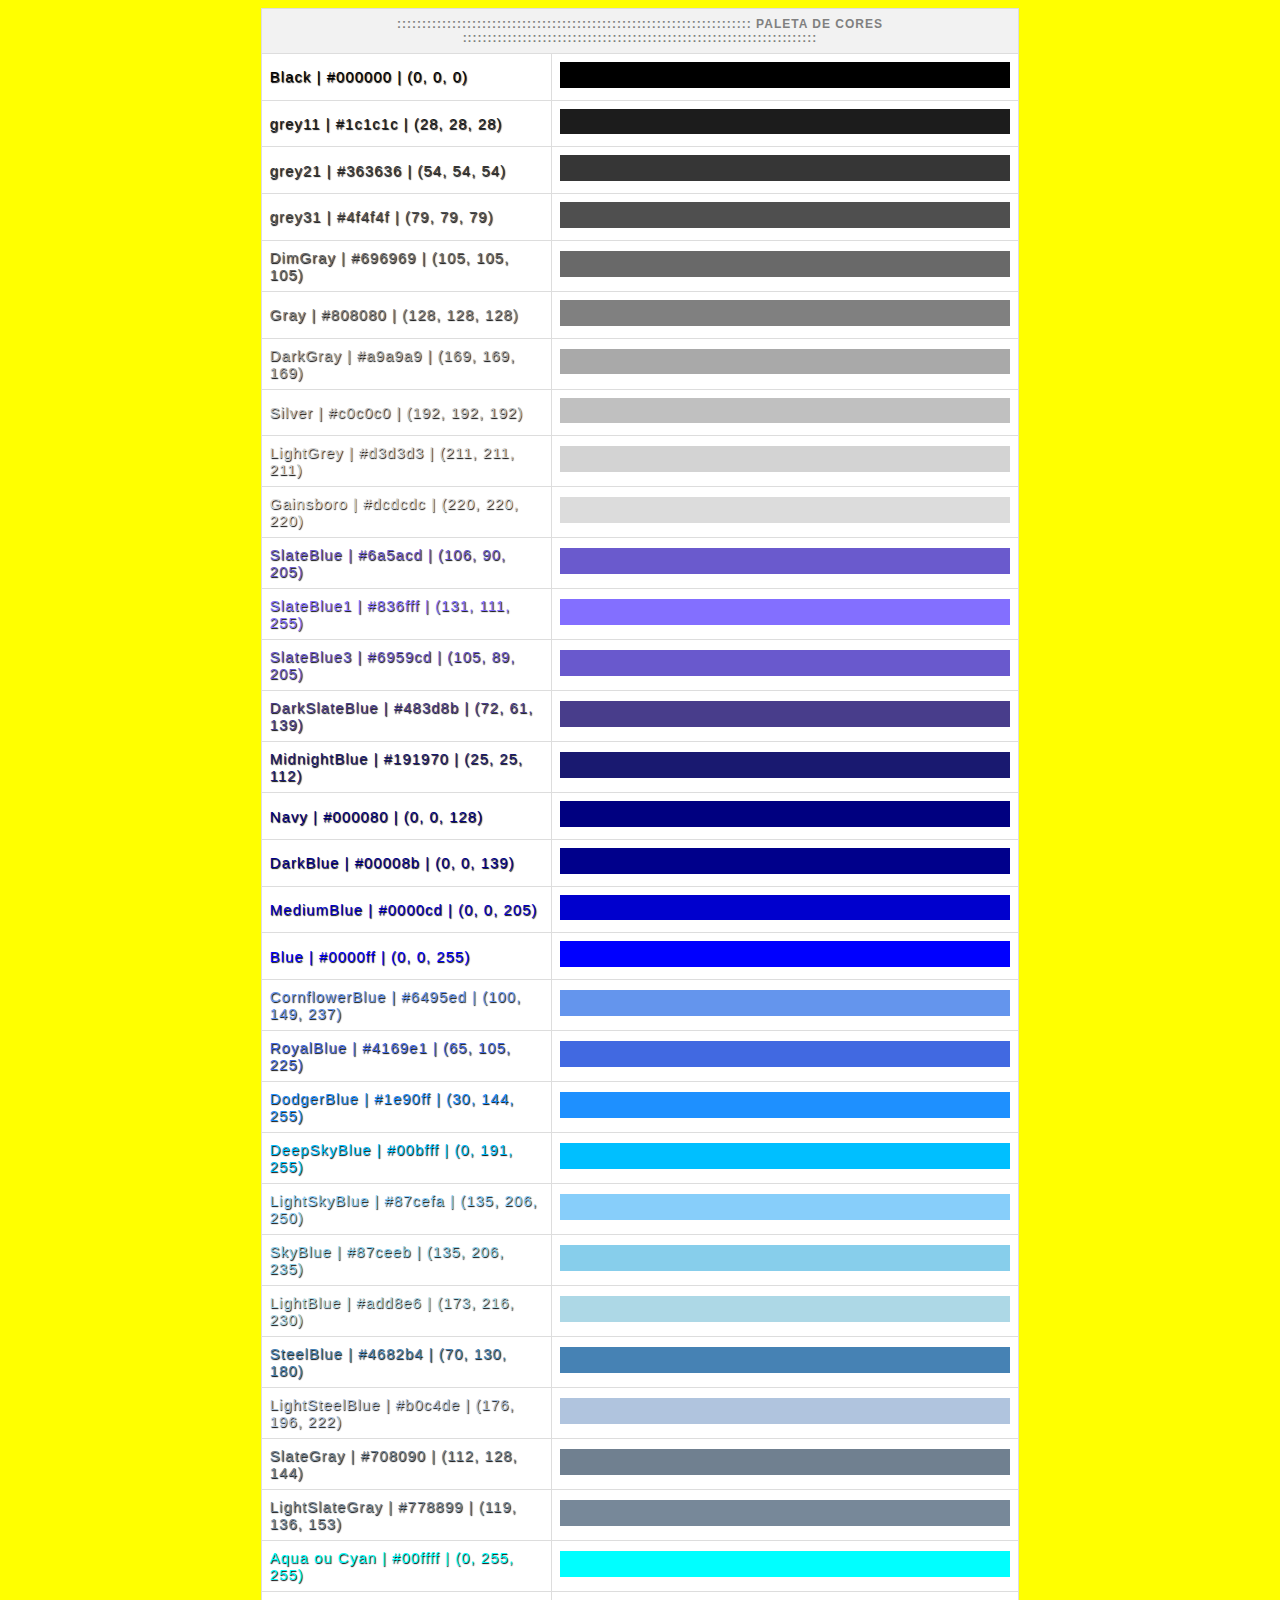
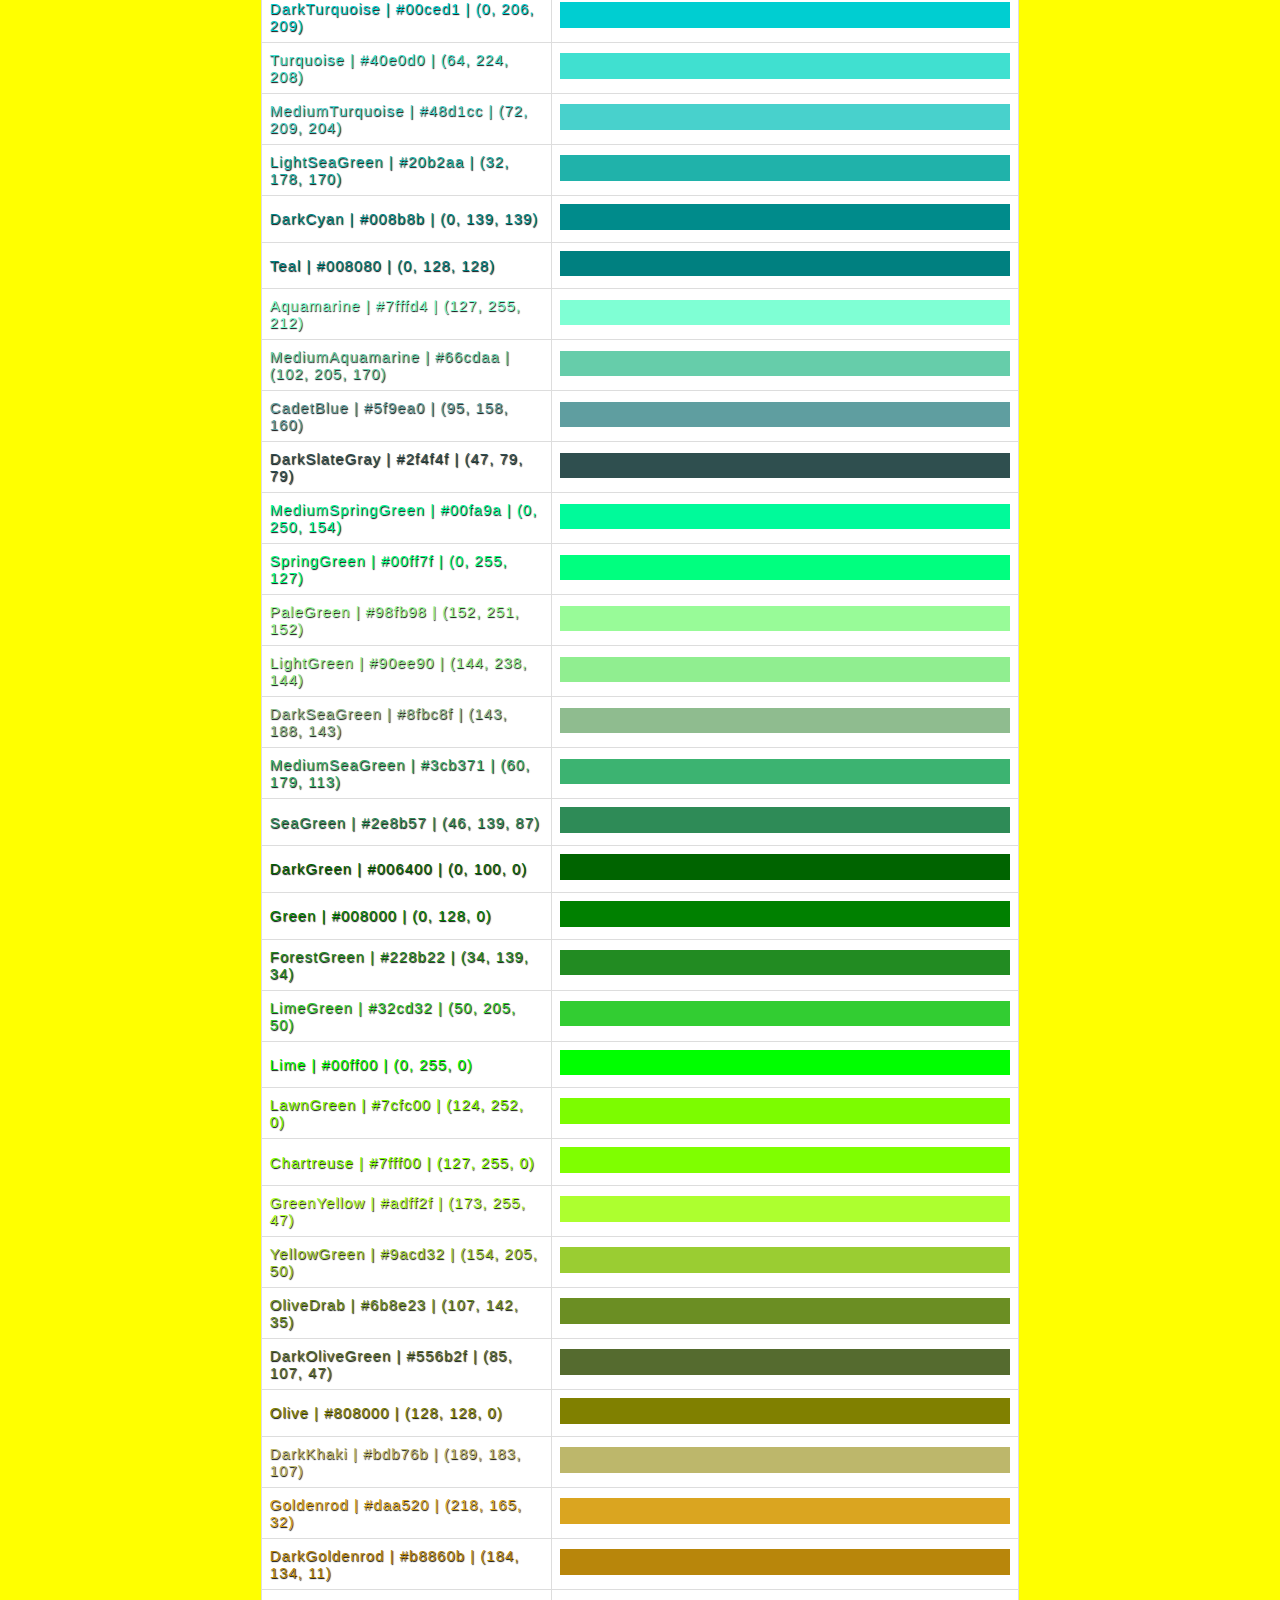
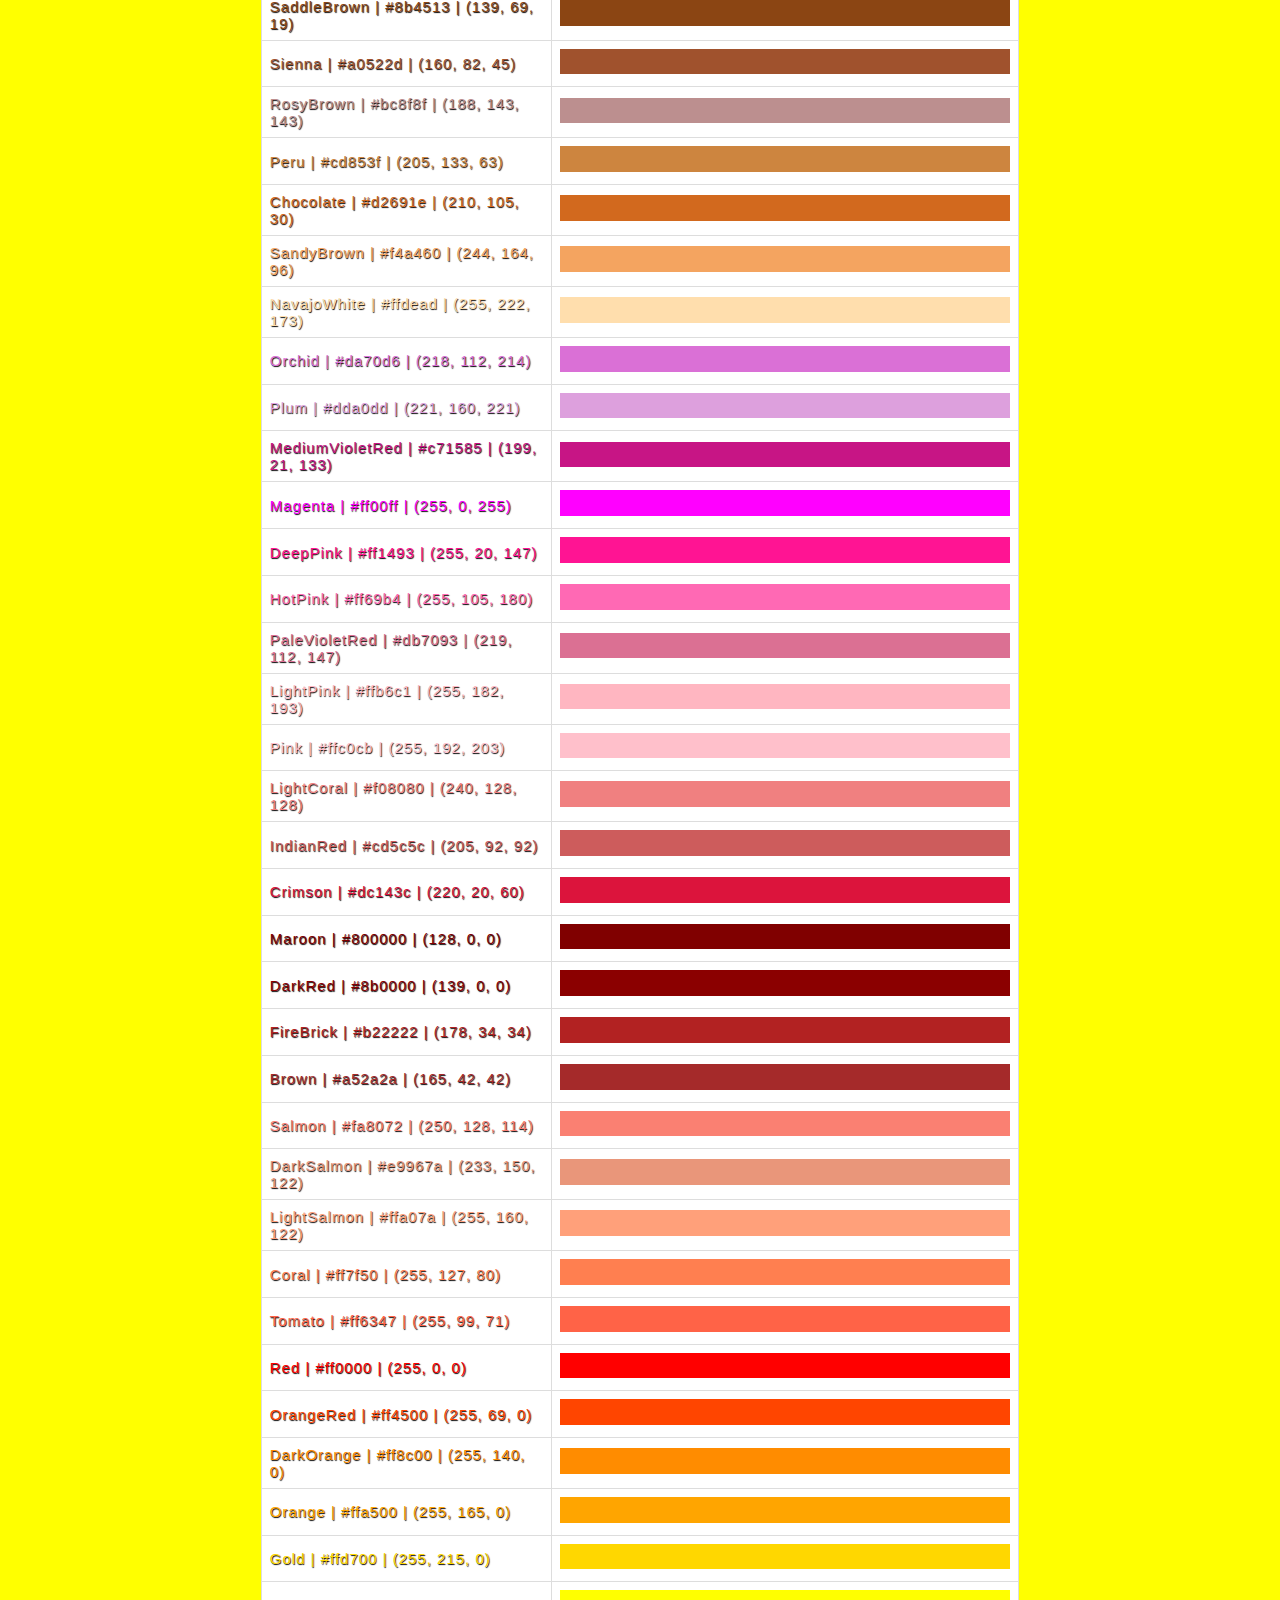
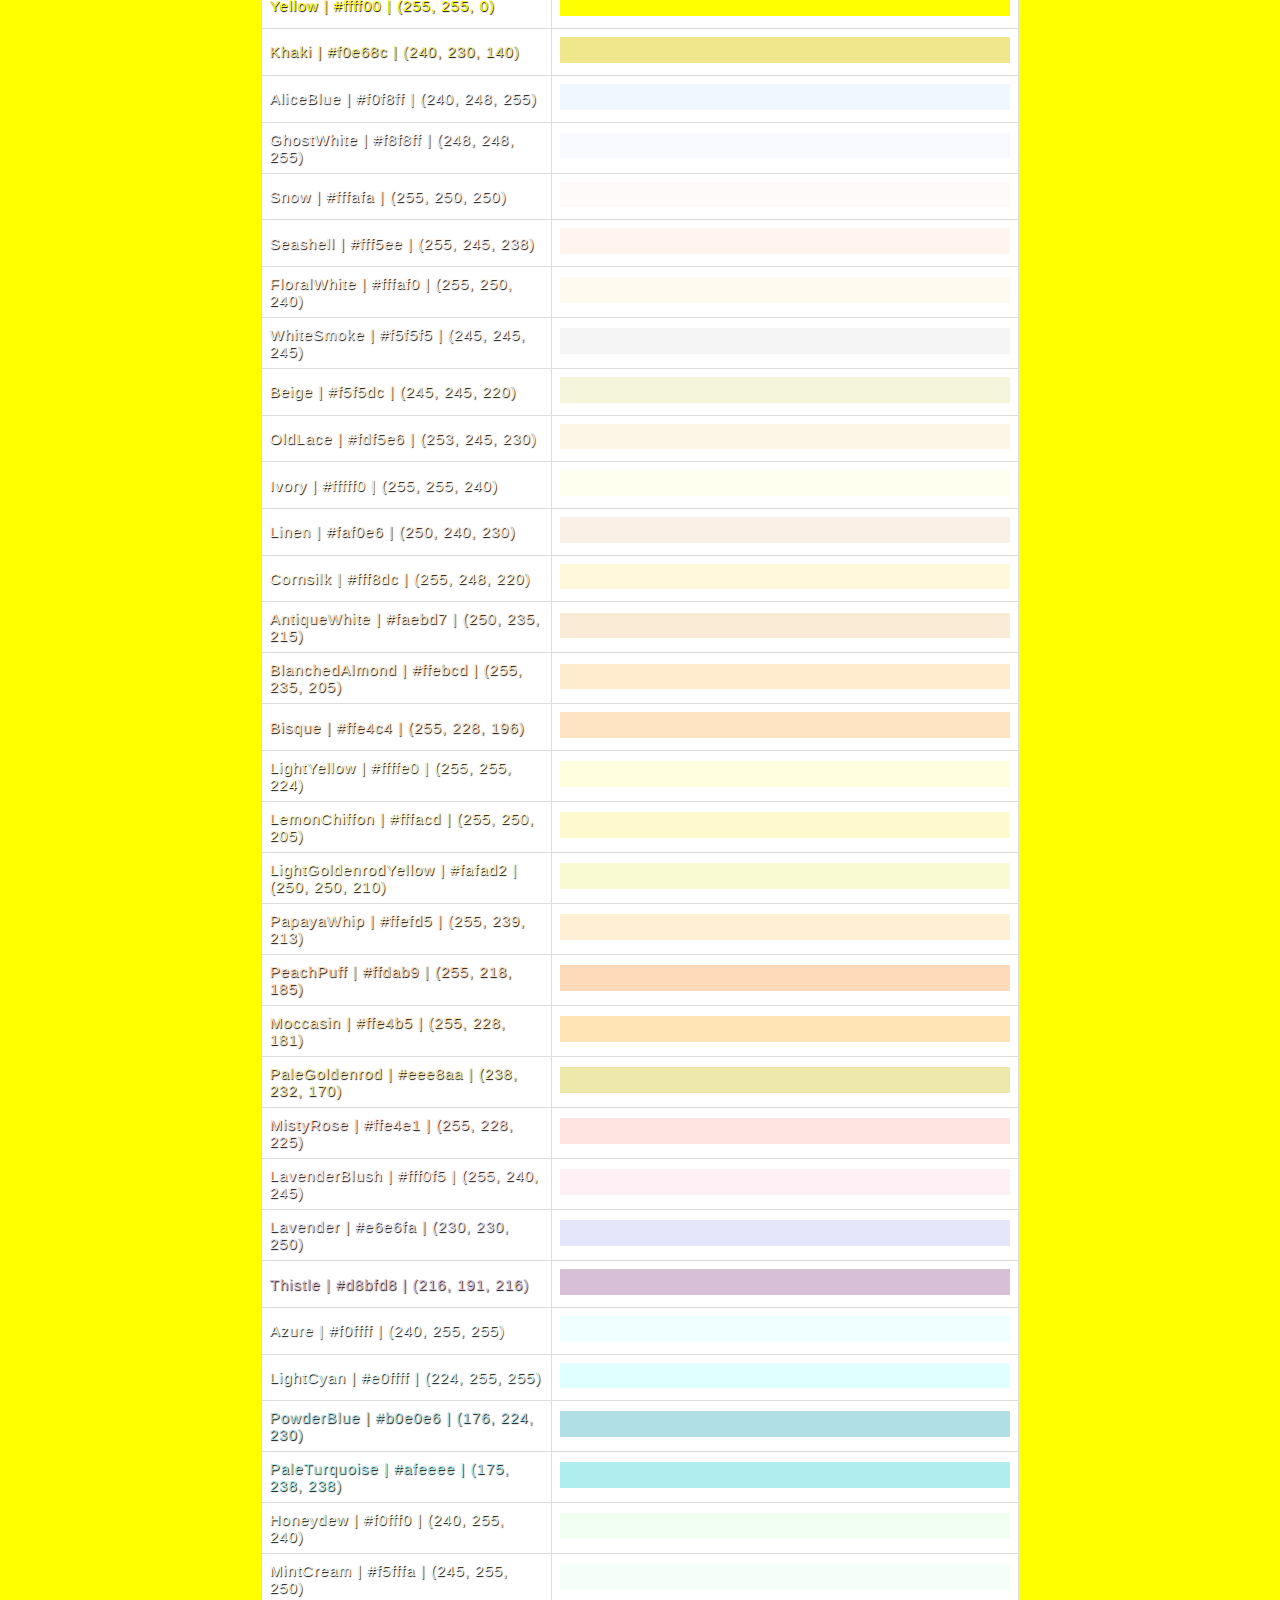
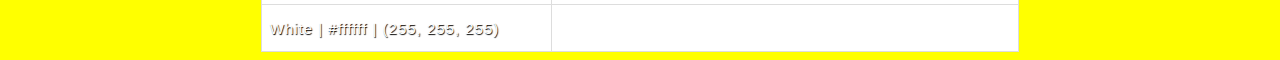
<file: projetos/cores/cores_table.html>
<!DOCTYPE html>
<html>
<head>
    <meta charset="UTF-8">
    <script>
        // Função para escolher uma cor aleatória da lista
        function escolherCorAleatoria() {
            // Obtém todas as células de cor disponíveis
            var colorCells = document.querySelectorAll('.light-text');

            // Lista de cores disponíveis
            var cores = [];

            // Obtém as cores da lista de células
            colorCells.forEach(function(cell) {
                var color = cell.style.color;
                cores.push(color);
            });

            // Escolhe uma cor aleatória da lista
            var corAleatoria = cores[Math.floor(Math.random() * cores.length)];

            // Aplica a cor ao fundo da página
            document.body.style.backgroundColor = corAleatoria;
        }

        // Chama a função ao carregar a página
        window.onload = escolherCorAleatoria;

        // Adiciona um ouvinte de evento para cada célula de cor
        var colorCells = document.querySelectorAll('.light-text');

        colorCells.forEach(function(cell) {
            // Mouseover para mudar a cor do cursor
            cell.addEventListener('mouseover', function() {
                var color = cell.style.color;
                changeMouseColor(color);
            });
            // Mouseout para restaurar a cor padrão do cursor
            cell.addEventListener('mouseout', function() {
                resetMouseColor();
            });

            // Click para mudar a cor de fundo da página
            cell.addEventListener('click', function() {
                var color = cell.style.color;
                changeBackgroundColor(color);
            });
        });

        // Adiciona um ouvinte de evento para cada célula de imagem
        var imageCells = document.querySelectorAll('td img');

        imageCells.forEach(function(cell) {
            // Mouseover para mudar a cor do cursor
            cell.addEventListener('mouseover', function() {
                var color = cell.parentNode.previousElementSibling.style.color;
                changeMouseColor(color);
            });
            // Mouseout para restaurar a cor padrão do cursor
            cell.addEventListener('mouseout', function() {
                resetMouseColor();
            });
            // Click para mudar a cor de fundo da página
            cell.addEventListener('click', function() {
                var color = cell.parentNode.previousElementSibling.style.color;
                changeBackgroundColor(color);
            });
        });

        // Função para mudar a cor do cursor
        function changeMouseColor(color) {
            document.body.style.cursor = `url("data:image/svg+xml,%3Csvg fill='${color}' height='24' width='24' xmlns='http://www.w3.org/2000/svg'%3E%3Ccircle cx='12' cy='12' r='10'/%3E%3C/svg%3E"), auto`;
        }
        // Função para restaurar a cor padrão do cursor
        function resetMouseColor() {
            document.body.style.cursor = 'auto';
        }

        // Função para mudar a cor de fundo da página
        function changeBackgroundColor(color) {
            document.body.style.backgroundColor = color;
        }
    </script>
    <style>
        body {
            background-color: #eeeeee; /* Cor de fundo do corpo da página */
            font-family: Arial, sans-serif;
            letter-spacing: 1px; /* Ajuste o valor conforme necessário */
        }

        table {
            font-family: Arial, sans-serif;
            letter-spacing: 1px; /* Ajuste o valor conforme necessário */
            border-collapse: collapse;
            width: 60%; /* Largura da tabela definida para 60% da largura da página */
            margin: 0 auto; /* Centraliza a tabela na página */
            background-color: #ffffff; /* Cor de fundo da tabela */
        }
        th, td {
            border: 1px solid #dddddd;
            padding: 8px;
        }
        th {
            background-color: #f2f2f2; /* Cor de fundo das células de cabeçalho */
            position: sticky;
            top: 0;
            z-index: 1;
            vertical-align: middle; /* Centraliza o texto verticalmente nas células de cabeçalho */
            text-align: center; /* Centraliza o texto horizontalmente nas células de cabeçalho */
            color: gray; /* Cor do texto no cabeçalho */
        }
        img {
            width: 100%;
            height: auto;
        }
        .light-text {
            font-weight: lighter;
            text-shadow: 0.7px 0.7px 1px #000000; /* Ajuste os valores conforme necessário */
        }
        /* Adiciona um estilo personalizado para a cor do cursor */
        body {
            cursor: url("data:image/svg+xml,%3Csvg height='0' width='0' xmlns='http://www.w3.org/2000/svg'%3E%3C/style%3E%3C/svg%3E"), auto;
        }

        body:hover {
            cursor: url("data:image/svg+xml,%3Csvg fill='var(--cursor-color)' height='24' width='24' xmlns='http://www.w3.org/2000/svg'%3E%3Ccircle cx='12' cy='12' r='10'/%3E%3C/svg%3E"), auto;
        }
    </style>
</head>
<body>

    <table>
        <tr> 
            <th style=" font-size: 12px;" colspan="2">
                <div style="display: inline-block;"> ::::::::::::::::::::::::::::::::::::::::::::::::::::::::::::::::::::::: PALETA DE CORES ::::::::::::::::::::::::::::::::::::::::::::::::::::::::::::::::::::::: </div>
            </th>
        </tr>

    <tr>
        <td style="font-size: 15px; color: #000000;" class="light-text">Black | #000000 | (0, 0, 0)</td>
        <td style="width: 450px; height: 20px;"><img src="images/imagem_Black.png" alt="Black" height="20"></td>
    </tr>

    <tr>
        <td style="font-size: 15px; color: #1c1c1c;" class="light-text">grey11 | #1c1c1c | (28, 28, 28)</td>
        <td style="width: 450px; height: 20px;"><img src="images/imagem_grey11.png" alt="grey11" height="20"></td>
    </tr>

    <tr>
        <td style="font-size: 15px; color: #363636;" class="light-text">grey21 | #363636 | (54, 54, 54)</td>
        <td style="width: 450px; height: 20px;"><img src="images/imagem_grey21.png" alt="grey21" height="20"></td>
    </tr>

    <tr>
        <td style="font-size: 15px; color: #4f4f4f;" class="light-text">grey31 | #4f4f4f | (79, 79, 79)</td>
        <td style="width: 450px; height: 20px;"><img src="images/imagem_grey31.png" alt="grey31" height="20"></td>
    </tr>

    <tr>
        <td style="font-size: 15px; color: #696969;" class="light-text">DimGray | #696969 | (105, 105, 105)</td>
        <td style="width: 450px; height: 20px;"><img src="images/imagem_DimGray.png" alt="DimGray" height="20"></td>
    </tr>

    <tr>
        <td style="font-size: 15px; color: #808080;" class="light-text">Gray | #808080 | (128, 128, 128)</td>
        <td style="width: 450px; height: 20px;"><img src="images/imagem_Gray.png" alt="Gray" height="20"></td>
    </tr>

    <tr>
        <td style="font-size: 15px; color: #a9a9a9;" class="light-text">DarkGray | #a9a9a9 | (169, 169, 169)</td>
        <td style="width: 450px; height: 20px;"><img src="images/imagem_DarkGray.png" alt="DarkGray" height="20"></td>
    </tr>

    <tr>
        <td style="font-size: 15px; color: #c0c0c0;" class="light-text">Silver | #c0c0c0 | (192, 192, 192)</td>
        <td style="width: 450px; height: 20px;"><img src="images/imagem_Silver.png" alt="Silver" height="20"></td>
    </tr>

    <tr>
        <td style="font-size: 15px; color: #d3d3d3;" class="light-text">LightGrey | #d3d3d3 | (211, 211, 211)</td>
        <td style="width: 450px; height: 20px;"><img src="images/imagem_LightGrey.png" alt="LightGrey" height="20"></td>
    </tr>

    <tr>
        <td style="font-size: 15px; color: #dcdcdc;" class="light-text">Gainsboro | #dcdcdc | (220, 220, 220)</td>
        <td style="width: 450px; height: 20px;"><img src="images/imagem_Gainsboro.png" alt="Gainsboro" height="20"></td>
    </tr>

    <tr>
        <td style="font-size: 15px; color: #6a5acd;" class="light-text">SlateBlue | #6a5acd | (106, 90, 205)</td>
        <td style="width: 450px; height: 20px;"><img src="images/imagem_SlateBlue.png" alt="SlateBlue" height="20"></td>
    </tr>

    <tr>
        <td style="font-size: 15px; color: #836fff;" class="light-text">SlateBlue1 | #836fff | (131, 111, 255)</td>
        <td style="width: 450px; height: 20px;"><img src="images/imagem_SlateBlue1.png" alt="SlateBlue1" height="20"></td>
    </tr>

    <tr>
        <td style="font-size: 15px; color: #6959cd;" class="light-text">SlateBlue3 | #6959cd | (105, 89, 205)</td>
        <td style="width: 450px; height: 20px;"><img src="images/imagem_SlateBlue3.png" alt="SlateBlue3" height="20"></td>
    </tr>

    <tr>
        <td style="font-size: 15px; color: #483d8b;" class="light-text">DarkSlateBlue | #483d8b | (72, 61, 139)</td>
        <td style="width: 450px; height: 20px;"><img src="images/imagem_DarkSlateBlue.png" alt="DarkSlateBlue" height="20"></td>
    </tr>

    <tr>
        <td style="font-size: 15px; color: #191970;" class="light-text">MidnightBlue | #191970 | (25, 25, 112)</td>
        <td style="width: 450px; height: 20px;"><img src="images/imagem_MidnightBlue.png" alt="MidnightBlue" height="20"></td>
    </tr>

    <tr>
        <td style="font-size: 15px; color: #000080;" class="light-text">Navy | #000080 | (0, 0, 128)</td>
        <td style="width: 450px; height: 20px;"><img src="images/imagem_Navy.png" alt="Navy" height="20"></td>
    </tr>

    <tr>
        <td style="font-size: 15px; color: #00008b;" class="light-text">DarkBlue | #00008b | (0, 0, 139)</td>
        <td style="width: 450px; height: 20px;"><img src="images/imagem_DarkBlue.png" alt="DarkBlue" height="20"></td>
    </tr>

    <tr>
        <td style="font-size: 15px; color: #0000cd;" class="light-text">MediumBlue | #0000cd | (0, 0, 205)</td>
        <td style="width: 450px; height: 20px;"><img src="images/imagem_MediumBlue.png" alt="MediumBlue" height="20"></td>
    </tr>

    <tr>
        <td style="font-size: 15px; color: #0000ff;" class="light-text">Blue | #0000ff | (0, 0, 255)</td>
        <td style="width: 450px; height: 20px;"><img src="images/imagem_Blue.png" alt="Blue" height="20"></td>
    </tr>

    <tr>
        <td style="font-size: 15px; color: #6495ed;" class="light-text">CornflowerBlue | #6495ed | (100, 149, 237)</td>
        <td style="width: 450px; height: 20px;"><img src="images/imagem_CornflowerBlue.png" alt="CornflowerBlue" height="20"></td>
    </tr>

    <tr>
        <td style="font-size: 15px; color: #4169e1;" class="light-text">RoyalBlue | #4169e1 | (65, 105, 225)</td>
        <td style="width: 450px; height: 20px;"><img src="images/imagem_RoyalBlue.png" alt="RoyalBlue" height="20"></td>
    </tr>

    <tr>
        <td style="font-size: 15px; color: #1e90ff;" class="light-text">DodgerBlue | #1e90ff | (30, 144, 255)</td>
        <td style="width: 450px; height: 20px;"><img src="images/imagem_DodgerBlue.png" alt="DodgerBlue" height="20"></td>
    </tr>

    <tr>
        <td style="font-size: 15px; color: #00bfff;" class="light-text">DeepSkyBlue | #00bfff | (0, 191, 255)</td>
        <td style="width: 450px; height: 20px;"><img src="images/imagem_DeepSkyBlue.png" alt="DeepSkyBlue" height="20"></td>
    </tr>

    <tr>
        <td style="font-size: 15px; color: #87cefa;" class="light-text">LightSkyBlue | #87cefa | (135, 206, 250)</td>
        <td style="width: 450px; height: 20px;"><img src="images/imagem_LightSkyBlue.png" alt="LightSkyBlue" height="20"></td>
    </tr>

    <tr>
        <td style="font-size: 15px; color: #87ceeb;" class="light-text">SkyBlue | #87ceeb | (135, 206, 235)</td>
        <td style="width: 450px; height: 20px;"><img src="images/imagem_SkyBlue.png" alt="SkyBlue" height="20"></td>
    </tr>

    <tr>
        <td style="font-size: 15px; color: #add8e6;" class="light-text">LightBlue | #add8e6 | (173, 216, 230)</td>
        <td style="width: 450px; height: 20px;"><img src="images/imagem_LightBlue.png" alt="LightBlue" height="20"></td>
    </tr>

    <tr>
        <td style="font-size: 15px; color: #4682b4;" class="light-text">SteelBlue | #4682b4 | (70, 130, 180)</td>
        <td style="width: 450px; height: 20px;"><img src="images/imagem_SteelBlue.png" alt="SteelBlue" height="20"></td>
    </tr>

    <tr>
        <td style="font-size: 15px; color: #b0c4de;" class="light-text">LightSteelBlue | #b0c4de | (176, 196, 222)</td>
        <td style="width: 450px; height: 20px;"><img src="images/imagem_LightSteelBlue.png" alt="LightSteelBlue" height="20"></td>
    </tr>

    <tr>
        <td style="font-size: 15px; color: #708090;" class="light-text">SlateGray | #708090 | (112, 128, 144)</td>
        <td style="width: 450px; height: 20px;"><img src="images/imagem_SlateGray.png" alt="SlateGray" height="20"></td>
    </tr>

    <tr>
        <td style="font-size: 15px; color: #778899;" class="light-text">LightSlateGray | #778899 | (119, 136, 153)</td>
        <td style="width: 450px; height: 20px;"><img src="images/imagem_LightSlateGray.png" alt="LightSlateGray" height="20"></td>
    </tr>

    <tr>
        <td style="font-size: 15px; color: #00ffff;" class="light-text">Aqua ou Cyan | #00ffff | (0, 255, 255)</td>
        <td style="width: 450px; height: 20px;"><img src="images/imagem_Aqua ou Cyan.png" alt="Aqua ou Cyan" height="20"></td>
    </tr>

    <tr>
        <td style="font-size: 15px; color: #00ced1;" class="light-text">DarkTurquoise | #00ced1 | (0, 206, 209)</td>
        <td style="width: 450px; height: 20px;"><img src="images/imagem_DarkTurquoise.png" alt="DarkTurquoise" height="20"></td>
    </tr>

    <tr>
        <td style="font-size: 15px; color: #40e0d0;" class="light-text">Turquoise | #40e0d0 | (64, 224, 208)</td>
        <td style="width: 450px; height: 20px;"><img src="images/imagem_Turquoise.png" alt="Turquoise" height="20"></td>
    </tr>

    <tr>
        <td style="font-size: 15px; color: #48d1cc;" class="light-text">MediumTurquoise | #48d1cc | (72, 209, 204)</td>
        <td style="width: 450px; height: 20px;"><img src="images/imagem_MediumTurquoise.png" alt="MediumTurquoise" height="20"></td>
    </tr>

    <tr>
        <td style="font-size: 15px; color: #20b2aa;" class="light-text">LightSeaGreen | #20b2aa | (32, 178, 170)</td>
        <td style="width: 450px; height: 20px;"><img src="images/imagem_LightSeaGreen.png" alt="LightSeaGreen" height="20"></td>
    </tr>

    <tr>
        <td style="font-size: 15px; color: #008b8b;" class="light-text">DarkCyan | #008b8b | (0, 139, 139)</td>
        <td style="width: 450px; height: 20px;"><img src="images/imagem_DarkCyan.png" alt="DarkCyan" height="20"></td>
    </tr>

    <tr>
        <td style="font-size: 15px; color: #008080;" class="light-text">Teal | #008080 | (0, 128, 128)</td>
        <td style="width: 450px; height: 20px;"><img src="images/imagem_Teal.png" alt="Teal" height="20"></td>
    </tr>

    <tr>
        <td style="font-size: 15px; color: #7fffd4;" class="light-text">Aquamarine | #7fffd4 | (127, 255, 212)</td>
        <td style="width: 450px; height: 20px;"><img src="images/imagem_Aquamarine.png" alt="Aquamarine" height="20"></td>
    </tr>

    <tr>
        <td style="font-size: 15px; color: #66cdaa;" class="light-text">MediumAquamarine | #66cdaa | (102, 205, 170)</td>
        <td style="width: 450px; height: 20px;"><img src="images/imagem_MediumAquamarine.png" alt="MediumAquamarine" height="20"></td>
    </tr>

    <tr>
        <td style="font-size: 15px; color: #5f9ea0;" class="light-text">CadetBlue | #5f9ea0 | (95, 158, 160)</td>
        <td style="width: 450px; height: 20px;"><img src="images/imagem_CadetBlue.png" alt="CadetBlue" height="20"></td>
    </tr>

    <tr>
        <td style="font-size: 15px; color: #2f4f4f;" class="light-text">DarkSlateGray | #2f4f4f | (47, 79, 79)</td>
        <td style="width: 450px; height: 20px;"><img src="images/imagem_DarkSlateGray.png" alt="DarkSlateGray" height="20"></td>
    </tr>

    <tr>
        <td style="font-size: 15px; color: #00fa9a;" class="light-text">MediumSpringGreen | #00fa9a | (0, 250, 154)</td>
        <td style="width: 450px; height: 20px;"><img src="images/imagem_MediumSpringGreen.png" alt="MediumSpringGreen" height="20"></td>
    </tr>

    <tr>
        <td style="font-size: 15px; color: #00ff7f;" class="light-text">SpringGreen | #00ff7f | (0, 255, 127)</td>
        <td style="width: 450px; height: 20px;"><img src="images/imagem_SpringGreen.png" alt="SpringGreen" height="20"></td>
    </tr>

    <tr>
        <td style="font-size: 15px; color: #98fb98;" class="light-text">PaleGreen | #98fb98 | (152, 251, 152)</td>
        <td style="width: 450px; height: 20px;"><img src="images/imagem_PaleGreen.png" alt="PaleGreen" height="20"></td>
    </tr>

    <tr>
        <td style="font-size: 15px; color: #90ee90;" class="light-text">LightGreen | #90ee90 | (144, 238, 144)</td>
        <td style="width: 450px; height: 20px;"><img src="images/imagem_LightGreen.png" alt="LightGreen" height="20"></td>
    </tr>

    <tr>
        <td style="font-size: 15px; color: #8fbc8f;" class="light-text">DarkSeaGreen | #8fbc8f | (143, 188, 143)</td>
        <td style="width: 450px; height: 20px;"><img src="images/imagem_DarkSeaGreen.png" alt="DarkSeaGreen" height="20"></td>
    </tr>

    <tr>
        <td style="font-size: 15px; color: #3cb371;" class="light-text">MediumSeaGreen | #3cb371 | (60, 179, 113)</td>
        <td style="width: 450px; height: 20px;"><img src="images/imagem_MediumSeaGreen.png" alt="MediumSeaGreen" height="20"></td>
    </tr>

    <tr>
        <td style="font-size: 15px; color: #2e8b57;" class="light-text">SeaGreen | #2e8b57 | (46, 139, 87)</td>
        <td style="width: 450px; height: 20px;"><img src="images/imagem_SeaGreen.png" alt="SeaGreen" height="20"></td>
    </tr>

    <tr>
        <td style="font-size: 15px; color: #006400;" class="light-text">DarkGreen | #006400 | (0, 100, 0)</td>
        <td style="width: 450px; height: 20px;"><img src="images/imagem_DarkGreen.png" alt="DarkGreen" height="20"></td>
    </tr>

    <tr>
        <td style="font-size: 15px; color: #008000;" class="light-text">Green | #008000 | (0, 128, 0)</td>
        <td style="width: 450px; height: 20px;"><img src="images/imagem_Green.png" alt="Green" height="20"></td>
    </tr>

    <tr>
        <td style="font-size: 15px; color: #228b22;" class="light-text">ForestGreen | #228b22 | (34, 139, 34)</td>
        <td style="width: 450px; height: 20px;"><img src="images/imagem_ForestGreen.png" alt="ForestGreen" height="20"></td>
    </tr>

    <tr>
        <td style="font-size: 15px; color: #32cd32;" class="light-text">LimeGreen | #32cd32 | (50, 205, 50)</td>
        <td style="width: 450px; height: 20px;"><img src="images/imagem_LimeGreen.png" alt="LimeGreen" height="20"></td>
    </tr>

    <tr>
        <td style="font-size: 15px; color: #00ff00;" class="light-text">Lime | #00ff00 | (0, 255, 0)</td>
        <td style="width: 450px; height: 20px;"><img src="images/imagem_Lime.png" alt="Lime" height="20"></td>
    </tr>

    <tr>
        <td style="font-size: 15px; color: #7cfc00;" class="light-text">LawnGreen | #7cfc00 | (124, 252, 0)</td>
        <td style="width: 450px; height: 20px;"><img src="images/imagem_LawnGreen.png" alt="LawnGreen" height="20"></td>
    </tr>

    <tr>
        <td style="font-size: 15px; color: #7fff00;" class="light-text">Chartreuse | #7fff00 | (127, 255, 0)</td>
        <td style="width: 450px; height: 20px;"><img src="images/imagem_Chartreuse.png" alt="Chartreuse" height="20"></td>
    </tr>

    <tr>
        <td style="font-size: 15px; color: #adff2f;" class="light-text">GreenYellow | #adff2f | (173, 255, 47)</td>
        <td style="width: 450px; height: 20px;"><img src="images/imagem_GreenYellow.png" alt="GreenYellow" height="20"></td>
    </tr>

    <tr>
        <td style="font-size: 15px; color: #9acd32;" class="light-text">YellowGreen | #9acd32 | (154, 205, 50)</td>
        <td style="width: 450px; height: 20px;"><img src="images/imagem_YellowGreen.png" alt="YellowGreen" height="20"></td>
    </tr>

    <tr>
        <td style="font-size: 15px; color: #6b8e23;" class="light-text">OliveDrab | #6b8e23 | (107, 142, 35)</td>
        <td style="width: 450px; height: 20px;"><img src="images/imagem_OliveDrab.png" alt="OliveDrab" height="20"></td>
    </tr>

    <tr>
        <td style="font-size: 15px; color: #556b2f;" class="light-text">DarkOliveGreen | #556b2f | (85, 107, 47)</td>
        <td style="width: 450px; height: 20px;"><img src="images/imagem_DarkOliveGreen.png" alt="DarkOliveGreen" height="20"></td>
    </tr>

    <tr>
        <td style="font-size: 15px; color: #808000;" class="light-text">Olive | #808000 | (128, 128, 0)</td>
        <td style="width: 450px; height: 20px;"><img src="images/imagem_Olive.png" alt="Olive" height="20"></td>
    </tr>

    <tr>
        <td style="font-size: 15px; color: #bdb76b;" class="light-text">DarkKhaki | #bdb76b | (189, 183, 107)</td>
        <td style="width: 450px; height: 20px;"><img src="images/imagem_DarkKhaki.png" alt="DarkKhaki" height="20"></td>
    </tr>

    <tr>
        <td style="font-size: 15px; color: #daa520;" class="light-text">Goldenrod | #daa520 | (218, 165, 32)</td>
        <td style="width: 450px; height: 20px;"><img src="images/imagem_Goldenrod.png" alt="Goldenrod" height="20"></td>
    </tr>

    <tr>
        <td style="font-size: 15px; color: #b8860b;" class="light-text">DarkGoldenrod | #b8860b | (184, 134, 11)</td>
        <td style="width: 450px; height: 20px;"><img src="images/imagem_DarkGoldenrod.png" alt="DarkGoldenrod" height="20"></td>
    </tr>

    <tr>
        <td style="font-size: 15px; color: #8b4513;" class="light-text">SaddleBrown | #8b4513 | (139, 69, 19)</td>
        <td style="width: 450px; height: 20px;"><img src="images/imagem_SaddleBrown.png" alt="SaddleBrown" height="20"></td>
    </tr>

    <tr>
        <td style="font-size: 15px; color: #a0522d;" class="light-text">Sienna | #a0522d | (160, 82, 45)</td>
        <td style="width: 450px; height: 20px;"><img src="images/imagem_Sienna.png" alt="Sienna" height="20"></td>
    </tr>

    <tr>
        <td style="font-size: 15px; color: #bc8f8f;" class="light-text">RosyBrown | #bc8f8f | (188, 143, 143)</td>
        <td style="width: 450px; height: 20px;"><img src="images/imagem_RosyBrown.png" alt="RosyBrown" height="20"></td>
    </tr>

    <tr>
        <td style="font-size: 15px; color: #cd853f;" class="light-text">Peru | #cd853f | (205, 133, 63)</td>
        <td style="width: 450px; height: 20px;"><img src="images/imagem_Peru.png" alt="Peru" height="20"></td>
    </tr>

    <tr>
        <td style="font-size: 15px; color: #d2691e;" class="light-text">Chocolate | #d2691e | (210, 105, 30)</td>
        <td style="width: 450px; height: 20px;"><img src="images/imagem_Chocolate.png" alt="Chocolate" height="20"></td>
    </tr>

    <tr>
        <td style="font-size: 15px; color: #f4a460;" class="light-text">SandyBrown | #f4a460 | (244, 164, 96)</td>
        <td style="width: 450px; height: 20px;"><img src="images/imagem_SandyBrown.png" alt="SandyBrown" height="20"></td>
    </tr>

    <tr>
        <td style="font-size: 15px; color: #ffdead;" class="light-text">NavajoWhite | #ffdead | (255, 222, 173)</td>
        <td style="width: 450px; height: 20px;"><img src="images/imagem_NavajoWhite.png" alt="NavajoWhite" height="20"></td>
    </tr>

    <tr>
        <td style="font-size: 15px; color: #da70d6;" class="light-text">Orchid | #da70d6 | (218, 112, 214)</td>
        <td style="width: 450px; height: 20px;"><img src="images/imagem_Orchid.png" alt="Orchid" height="20"></td>
    </tr>

    <tr>
        <td style="font-size: 15px; color: #dda0dd;" class="light-text">Plum | #dda0dd | (221, 160, 221)</td>
        <td style="width: 450px; height: 20px;"><img src="images/imagem_Plum.png" alt="Plum" height="20"></td>
    </tr>

    <tr>
        <td style="font-size: 15px; color: #c71585;" class="light-text">MediumVioletRed | #c71585 | (199, 21, 133)</td>
        <td style="width: 450px; height: 20px;"><img src="images/imagem_MediumVioletRed.png" alt="MediumVioletRed" height="20"></td>
    </tr>

    <tr>
        <td style="font-size: 15px; color: #ff00ff;" class="light-text">Magenta | #ff00ff | (255, 0, 255)</td>
        <td style="width: 450px; height: 20px;"><img src="images/imagem_Magenta.png" alt="Magenta" height="20"></td>
    </tr>

    <tr>
        <td style="font-size: 15px; color: #ff1493;" class="light-text">DeepPink | #ff1493 | (255, 20, 147)</td>
        <td style="width: 450px; height: 20px;"><img src="images/imagem_DeepPink.png" alt="DeepPink" height="20"></td>
    </tr>

    <tr>
        <td style="font-size: 15px; color: #ff69b4;" class="light-text">HotPink | #ff69b4 | (255, 105, 180)</td>
        <td style="width: 450px; height: 20px;"><img src="images/imagem_HotPink.png" alt="HotPink" height="20"></td>
    </tr>

    <tr>
        <td style="font-size: 15px; color: #db7093;" class="light-text">PaleVioletRed | #db7093 | (219, 112, 147)</td>
        <td style="width: 450px; height: 20px;"><img src="images/imagem_PaleVioletRed.png" alt="PaleVioletRed" height="20"></td>
    </tr>

    <tr>
        <td style="font-size: 15px; color: #ffb6c1;" class="light-text">LightPink | #ffb6c1 | (255, 182, 193)</td>
        <td style="width: 450px; height: 20px;"><img src="images/imagem_LightPink.png" alt="LightPink" height="20"></td>
    </tr>

    <tr>
        <td style="font-size: 15px; color: #ffc0cb;" class="light-text">Pink | #ffc0cb | (255, 192, 203)</td>
        <td style="width: 450px; height: 20px;"><img src="images/imagem_Pink.png" alt="Pink" height="20"></td>
    </tr>

    <tr>
        <td style="font-size: 15px; color: #f08080;" class="light-text">LightCoral | #f08080 | (240, 128, 128)</td>
        <td style="width: 450px; height: 20px;"><img src="images/imagem_LightCoral.png" alt="LightCoral" height="20"></td>
    </tr>

    <tr>
        <td style="font-size: 15px; color: #cd5c5c;" class="light-text">IndianRed | #cd5c5c | (205, 92, 92)</td>
        <td style="width: 450px; height: 20px;"><img src="images/imagem_IndianRed.png" alt="IndianRed" height="20"></td>
    </tr>

    <tr>
        <td style="font-size: 15px; color: #dc143c;" class="light-text">Crimson | #dc143c | (220, 20, 60)</td>
        <td style="width: 450px; height: 20px;"><img src="images/imagem_Crimson.png" alt="Crimson" height="20"></td>
    </tr>

    <tr>
        <td style="font-size: 15px; color: #800000;" class="light-text">Maroon | #800000 | (128, 0, 0)</td>
        <td style="width: 450px; height: 20px;"><img src="images/imagem_Maroon.png" alt="Maroon" height="20"></td>
    </tr>

    <tr>
        <td style="font-size: 15px; color: #8b0000;" class="light-text">DarkRed | #8b0000 | (139, 0, 0)</td>
        <td style="width: 450px; height: 20px;"><img src="images/imagem_DarkRed.png" alt="DarkRed" height="20"></td>
    </tr>

    <tr>
        <td style="font-size: 15px; color: #b22222;" class="light-text">FireBrick | #b22222 | (178, 34, 34)</td>
        <td style="width: 450px; height: 20px;"><img src="images/imagem_FireBrick.png" alt="FireBrick" height="20"></td>
    </tr>

    <tr>
        <td style="font-size: 15px; color: #a52a2a;" class="light-text">Brown | #a52a2a | (165, 42, 42)</td>
        <td style="width: 450px; height: 20px;"><img src="images/imagem_Brown.png" alt="Brown" height="20"></td>
    </tr>

    <tr>
        <td style="font-size: 15px; color: #fa8072;" class="light-text">Salmon | #fa8072 | (250, 128, 114)</td>
        <td style="width: 450px; height: 20px;"><img src="images/imagem_Salmon.png" alt="Salmon" height="20"></td>
    </tr>

    <tr>
        <td style="font-size: 15px; color: #e9967a;" class="light-text">DarkSalmon | #e9967a | (233, 150, 122)</td>
        <td style="width: 450px; height: 20px;"><img src="images/imagem_DarkSalmon.png" alt="DarkSalmon" height="20"></td>
    </tr>

    <tr>
        <td style="font-size: 15px; color: #ffa07a;" class="light-text">LightSalmon | #ffa07a | (255, 160, 122)</td>
        <td style="width: 450px; height: 20px;"><img src="images/imagem_LightSalmon.png" alt="LightSalmon" height="20"></td>
    </tr>

    <tr>
        <td style="font-size: 15px; color: #ff7f50;" class="light-text">Coral | #ff7f50 | (255, 127, 80)</td>
        <td style="width: 450px; height: 20px;"><img src="images/imagem_Coral.png" alt="Coral" height="20"></td>
    </tr>

    <tr>
        <td style="font-size: 15px; color: #ff6347;" class="light-text">Tomato | #ff6347 | (255, 99, 71)</td>
        <td style="width: 450px; height: 20px;"><img src="images/imagem_Tomato.png" alt="Tomato" height="20"></td>
    </tr>

    <tr>
        <td style="font-size: 15px; color: #ff0000;" class="light-text">Red | #ff0000 | (255, 0, 0)</td>
        <td style="width: 450px; height: 20px;"><img src="images/imagem_Red.png" alt="Red" height="20"></td>
    </tr>

    <tr>
        <td style="font-size: 15px; color: #ff4500;" class="light-text">OrangeRed | #ff4500 | (255, 69, 0)</td>
        <td style="width: 450px; height: 20px;"><img src="images/imagem_OrangeRed.png" alt="OrangeRed" height="20"></td>
    </tr>

    <tr>
        <td style="font-size: 15px; color: #ff8c00;" class="light-text">DarkOrange | #ff8c00 | (255, 140, 0)</td>
        <td style="width: 450px; height: 20px;"><img src="images/imagem_DarkOrange.png" alt="DarkOrange" height="20"></td>
    </tr>

    <tr>
        <td style="font-size: 15px; color: #ffa500;" class="light-text">Orange | #ffa500 | (255, 165, 0)</td>
        <td style="width: 450px; height: 20px;"><img src="images/imagem_Orange.png" alt="Orange" height="20"></td>
    </tr>

    <tr>
        <td style="font-size: 15px; color: #ffd700;" class="light-text">Gold | #ffd700 | (255, 215, 0)</td>
        <td style="width: 450px; height: 20px;"><img src="images/imagem_Gold.png" alt="Gold" height="20"></td>
    </tr>

    <tr>
        <td style="font-size: 15px; color: #ffff00;" class="light-text">Yellow | #ffff00 | (255, 255, 0)</td>
        <td style="width: 450px; height: 20px;"><img src="images/imagem_Yellow.png" alt="Yellow" height="20"></td>
    </tr>

    <tr>
        <td style="font-size: 15px; color: #f0e68c;" class="light-text">Khaki | #f0e68c | (240, 230, 140)</td>
        <td style="width: 450px; height: 20px;"><img src="images/imagem_Khaki.png" alt="Khaki" height="20"></td>
    </tr>

    <tr>
        <td style="font-size: 15px; color: #f0f8ff;" class="light-text">AliceBlue | #f0f8ff | (240, 248, 255)</td>
        <td style="width: 450px; height: 20px;"><img src="images/imagem_AliceBlue.png" alt="AliceBlue" height="20"></td>
    </tr>

    <tr>
        <td style="font-size: 15px; color: #f8f8ff;" class="light-text">GhostWhite | #f8f8ff | (248, 248, 255)</td>
        <td style="width: 450px; height: 20px;"><img src="images/imagem_GhostWhite.png" alt="GhostWhite" height="20"></td>
    </tr>

    <tr>
        <td style="font-size: 15px; color: #fffafa;" class="light-text">Snow | #fffafa | (255, 250, 250)</td>
        <td style="width: 450px; height: 20px;"><img src="images/imagem_Snow.png" alt="Snow" height="20"></td>
    </tr>

    <tr>
        <td style="font-size: 15px; color: #fff5ee;" class="light-text">Seashell | #fff5ee | (255, 245, 238)</td>
        <td style="width: 450px; height: 20px;"><img src="images/imagem_Seashell.png" alt="Seashell" height="20"></td>
    </tr>

    <tr>
        <td style="font-size: 15px; color: #fffaf0;" class="light-text">FloralWhite | #fffaf0 | (255, 250, 240)</td>
        <td style="width: 450px; height: 20px;"><img src="images/imagem_FloralWhite.png" alt="FloralWhite" height="20"></td>
    </tr>

    <tr>
        <td style="font-size: 15px; color: #f5f5f5;" class="light-text">WhiteSmoke | #f5f5f5 | (245, 245, 245)</td>
        <td style="width: 450px; height: 20px;"><img src="images/imagem_WhiteSmoke.png" alt="WhiteSmoke" height="20"></td>
    </tr>

    <tr>
        <td style="font-size: 15px; color: #f5f5dc;" class="light-text">Beige | #f5f5dc | (245, 245, 220)</td>
        <td style="width: 450px; height: 20px;"><img src="images/imagem_Beige.png" alt="Beige" height="20"></td>
    </tr>

    <tr>
        <td style="font-size: 15px; color: #fdf5e6;" class="light-text">OldLace | #fdf5e6 | (253, 245, 230)</td>
        <td style="width: 450px; height: 20px;"><img src="images/imagem_OldLace.png" alt="OldLace" height="20"></td>
    </tr>

    <tr>
        <td style="font-size: 15px; color: #fffff0;" class="light-text">Ivory | #fffff0 | (255, 255, 240)</td>
        <td style="width: 450px; height: 20px;"><img src="images/imagem_Ivory.png" alt="Ivory" height="20"></td>
    </tr>

    <tr>
        <td style="font-size: 15px; color: #faf0e6;" class="light-text">Linen | #faf0e6 | (250, 240, 230)</td>
        <td style="width: 450px; height: 20px;"><img src="images/imagem_Linen.png" alt="Linen" height="20"></td>
    </tr>

    <tr>
        <td style="font-size: 15px; color: #fff8dc;" class="light-text">Cornsilk | #fff8dc | (255, 248, 220)</td>
        <td style="width: 450px; height: 20px;"><img src="images/imagem_Cornsilk.png" alt="Cornsilk" height="20"></td>
    </tr>

    <tr>
        <td style="font-size: 15px; color: #faebd7;" class="light-text">AntiqueWhite | #faebd7 | (250, 235, 215)</td>
        <td style="width: 450px; height: 20px;"><img src="images/imagem_AntiqueWhite.png" alt="AntiqueWhite" height="20"></td>
    </tr>

    <tr>
        <td style="font-size: 15px; color: #ffebcd;" class="light-text">BlanchedAlmond | #ffebcd | (255, 235, 205)</td>
        <td style="width: 450px; height: 20px;"><img src="images/imagem_BlanchedAlmond.png" alt="BlanchedAlmond" height="20"></td>
    </tr>

    <tr>
        <td style="font-size: 15px; color: #ffe4c4;" class="light-text">Bisque | #ffe4c4 | (255, 228, 196)</td>
        <td style="width: 450px; height: 20px;"><img src="images/imagem_Bisque.png" alt="Bisque" height="20"></td>
    </tr>

    <tr>
        <td style="font-size: 15px; color: #ffffe0;" class="light-text">LightYellow | #ffffe0 | (255, 255, 224)</td>
        <td style="width: 450px; height: 20px;"><img src="images/imagem_LightYellow.png" alt="LightYellow" height="20"></td>
    </tr>

    <tr>
        <td style="font-size: 15px; color: #fffacd;" class="light-text">LemonChiffon | #fffacd | (255, 250, 205)</td>
        <td style="width: 450px; height: 20px;"><img src="images/imagem_LemonChiffon.png" alt="LemonChiffon" height="20"></td>
    </tr>

    <tr>
        <td style="font-size: 15px; color: #fafad2;" class="light-text">LightGoldenrodYellow | #fafad2 | (250, 250, 210)</td>
        <td style="width: 450px; height: 20px;"><img src="images/imagem_LightGoldenrodYellow.png" alt="LightGoldenrodYellow" height="20"></td>
    </tr>

    <tr>
        <td style="font-size: 15px; color: #ffefd5;" class="light-text">PapayaWhip | #ffefd5 | (255, 239, 213)</td>
        <td style="width: 450px; height: 20px;"><img src="images/imagem_PapayaWhip.png" alt="PapayaWhip" height="20"></td>
    </tr>

    <tr>
        <td style="font-size: 15px; color: #ffdab9;" class="light-text">PeachPuff | #ffdab9 | (255, 218, 185)</td>
        <td style="width: 450px; height: 20px;"><img src="images/imagem_PeachPuff.png" alt="PeachPuff" height="20"></td>
    </tr>

    <tr>
        <td style="font-size: 15px; color: #ffe4b5;" class="light-text">Moccasin | #ffe4b5 | (255, 228, 181)</td>
        <td style="width: 450px; height: 20px;"><img src="images/imagem_Moccasin.png" alt="Moccasin" height="20"></td>
    </tr>

    <tr>
        <td style="font-size: 15px; color: #eee8aa;" class="light-text">PaleGoldenrod | #eee8aa | (238, 232, 170)</td>
        <td style="width: 450px; height: 20px;"><img src="images/imagem_PaleGoldenrod.png" alt="PaleGoldenrod" height="20"></td>
    </tr>

    <tr>
        <td style="font-size: 15px; color: #ffe4e1;" class="light-text">MistyRose | #ffe4e1 | (255, 228, 225)</td>
        <td style="width: 450px; height: 20px;"><img src="images/imagem_MistyRose.png" alt="MistyRose" height="20"></td>
    </tr>

    <tr>
        <td style="font-size: 15px; color: #fff0f5;" class="light-text">LavenderBlush | #fff0f5 | (255, 240, 245)</td>
        <td style="width: 450px; height: 20px;"><img src="images/imagem_LavenderBlush.png" alt="LavenderBlush" height="20"></td>
    </tr>

    <tr>
        <td style="font-size: 15px; color: #e6e6fa;" class="light-text">Lavender | #e6e6fa | (230, 230, 250)</td>
        <td style="width: 450px; height: 20px;"><img src="images/imagem_Lavender.png" alt="Lavender" height="20"></td>
    </tr>

    <tr>
        <td style="font-size: 15px; color: #d8bfd8;" class="light-text">Thistle | #d8bfd8 | (216, 191, 216)</td>
        <td style="width: 450px; height: 20px;"><img src="images/imagem_Thistle.png" alt="Thistle" height="20"></td>
    </tr>

    <tr>
        <td style="font-size: 15px; color: #f0ffff;" class="light-text">Azure | #f0ffff | (240, 255, 255)</td>
        <td style="width: 450px; height: 20px;"><img src="images/imagem_Azure.png" alt="Azure" height="20"></td>
    </tr>

    <tr>
        <td style="font-size: 15px; color: #e0ffff;" class="light-text">LightCyan | #e0ffff | (224, 255, 255)</td>
        <td style="width: 450px; height: 20px;"><img src="images/imagem_LightCyan.png" alt="LightCyan" height="20"></td>
    </tr>

    <tr>
        <td style="font-size: 15px; color: #b0e0e6;" class="light-text">PowderBlue | #b0e0e6 | (176, 224, 230)</td>
        <td style="width: 450px; height: 20px;"><img src="images/imagem_PowderBlue.png" alt="PowderBlue" height="20"></td>
    </tr>

    <tr>
        <td style="font-size: 15px; color: #afeeee;" class="light-text">PaleTurquoise | #afeeee | (175, 238, 238)</td>
        <td style="width: 450px; height: 20px;"><img src="images/imagem_PaleTurquoise.png" alt="PaleTurquoise" height="20"></td>
    </tr>

    <tr>
        <td style="font-size: 15px; color: #f0fff0;" class="light-text">Honeydew | #f0fff0 | (240, 255, 240)</td>
        <td style="width: 450px; height: 20px;"><img src="images/imagem_Honeydew.png" alt="Honeydew" height="20"></td>
    </tr>

    <tr>
        <td style="font-size: 15px; color: #f5fffa;" class="light-text">MintCream | #f5fffa | (245, 255, 250)</td>
        <td style="width: 450px; height: 20px;"><img src="images/imagem_MintCream.png" alt="MintCream" height="20"></td>
    </tr>

    <tr>
        <td style="font-size: 15px; color: #ffffff;" class="light-text">White | #ffffff | (255, 255, 255)</td>
        <td style="width: 450px; height: 20px;"><img src="images/imagem_White.png" alt="White" height="20"></td>
    </tr>

    </table>
    <!-- Adicione o script JavaScript -->
    <script>
        // Adicione um ouvinte de evento para cada célula de cor
        var colorCells = document.querySelectorAll('.light-text');

        colorCells.forEach(function(cell) {
            // Mouseover para mudar a cor do cursor
            cell.addEventListener('mouseover', function() {
                var color = cell.style.color;
                changeMouseColor(color);
            });

            // Click para mudar a cor de fundo da página
            cell.addEventListener('click', function() {
                var color = cell.style.color;
                changeBackgroundColor(color);
            });
        });

        // Adicione um ouvinte de evento para cada célula de imagem
        var imageCells = document.querySelectorAll('td img');

        imageCells.forEach(function(cell) {
            // Mouseover para mudar a cor do cursor
            cell.addEventListener('mouseover', function() {
                var color = cell.parentNode.previousElementSibling.style.color;
                changeMouseColor(color);
            });
            // Mouseout para restaurar a cor padrão do cursor
            cell.addEventListener('mouseout', function() {
                resetMouseColor();
            });
            // Click para mudar a cor de fundo da página
            cell.addEventListener('click', function() {
                var color = cell.parentNode.previousElementSibling.style.color;
                changeBackgroundColor(color);
            });
        });

        // Função para mudar a cor do cursor
        function changeMouseColor(color) {
            document.body.style.cursor = `url("data:image/svg+xml,%3Csvg fill='${color}' height='24' width='24' xmlns='http://www.w3.org/2000/svg'%3E%3Ccircle cx='12' cy='12' r='10'/%3E%3C/svg%3E"), auto`;
        }

        // Função para mudar a cor de fundo da página
        function changeBackgroundColor(color) {
            document.body.style.backgroundColor = color;
        }
    </script>
</body>
</html>
</file>
